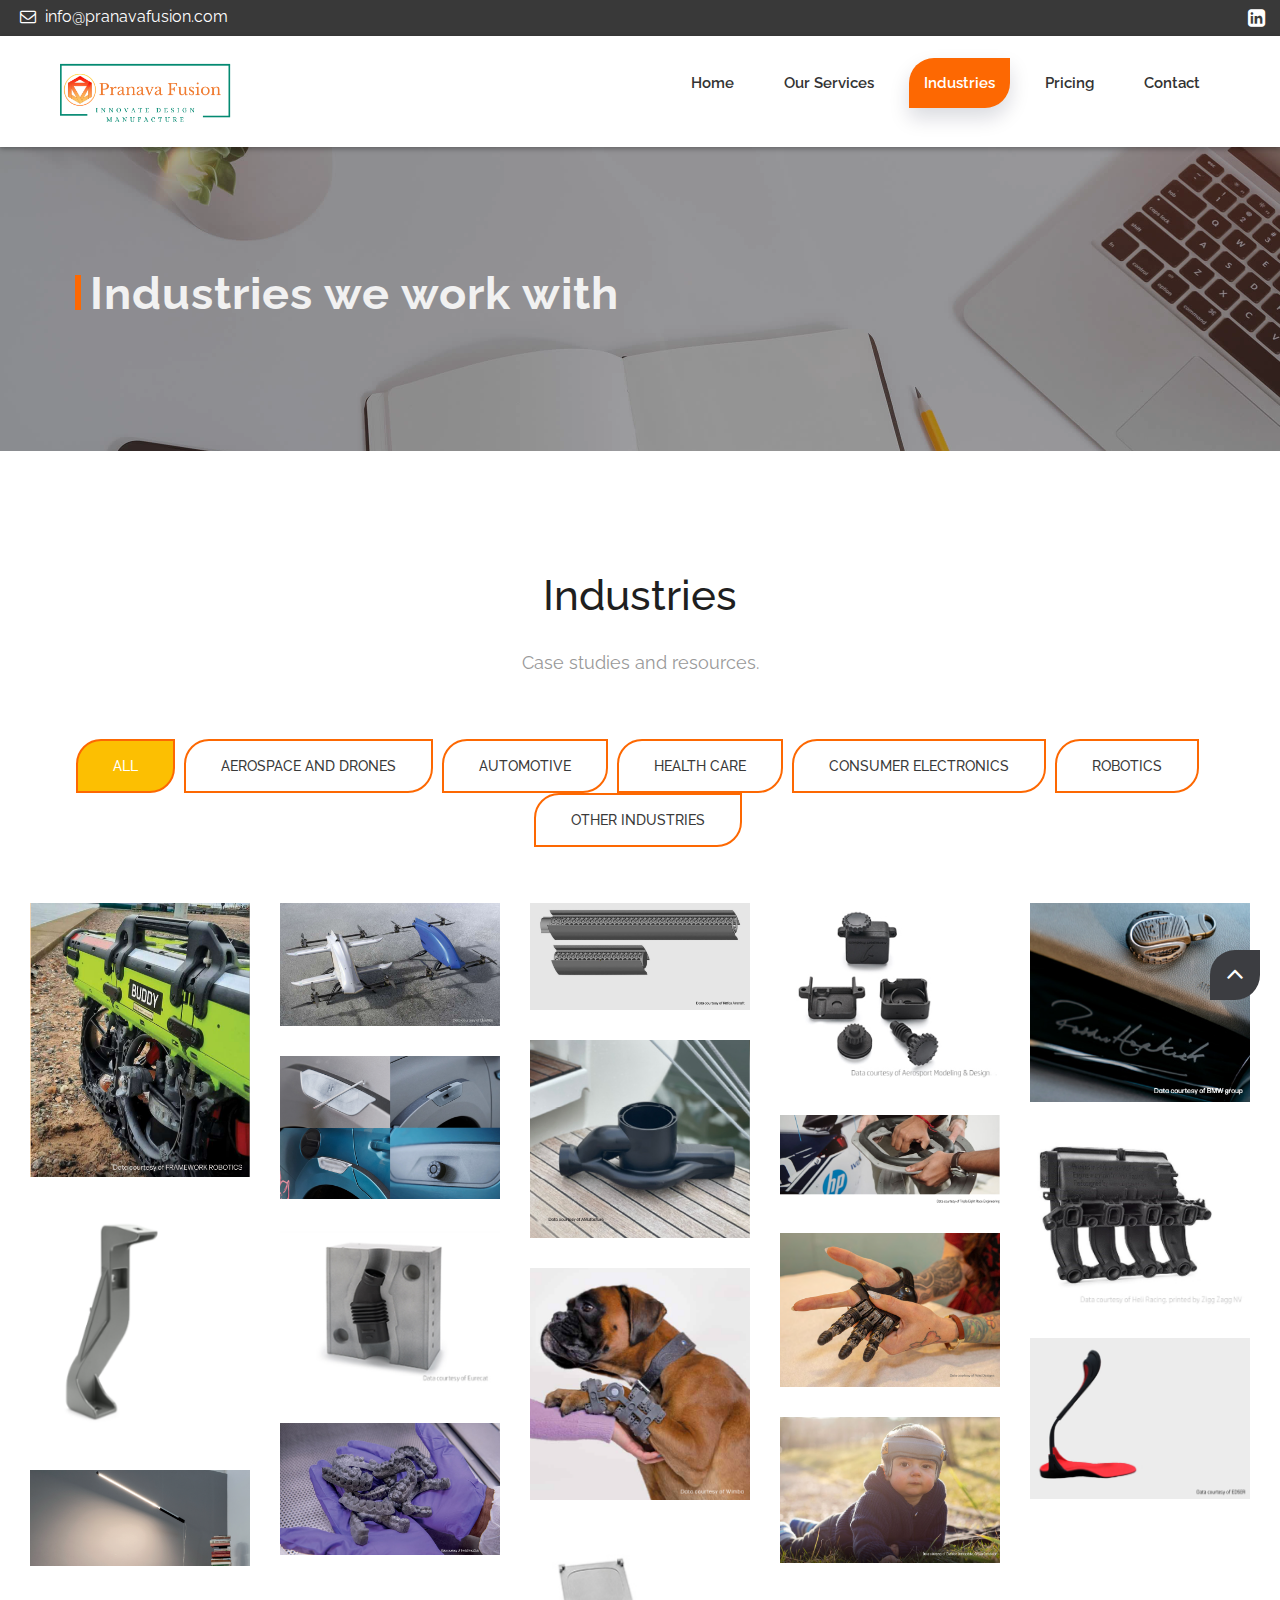
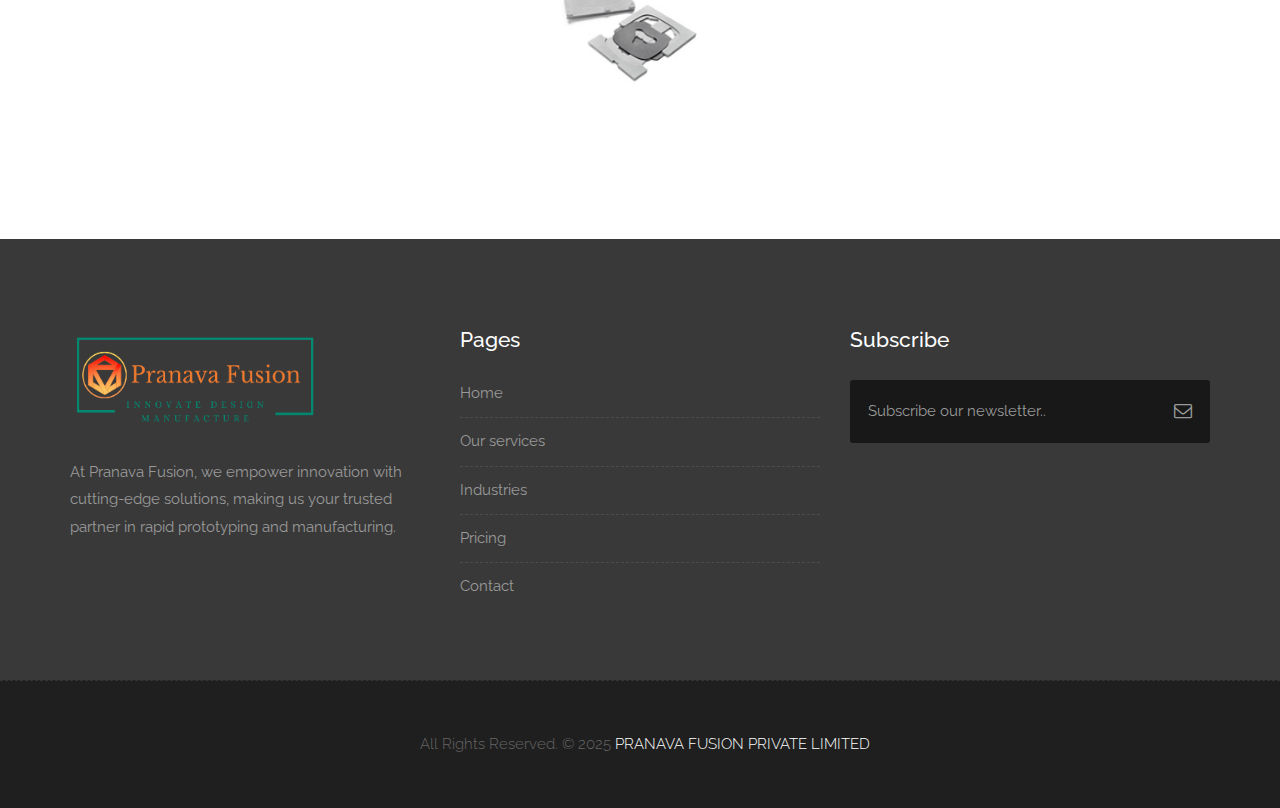
<file: industries.html>
<!DOCTYPE html>
<html lang="en">

    <!-- Basic -->
    <meta charset="utf-8">
    <meta http-equiv="X-UA-Compatible" content="IE=edge">   
   
    <!-- Mobile Metas -->
    <meta name="viewport" content="width=device-width, minimum-scale=1.0, maximum-scale=1.0, user-scalable=no">
 
     <!-- Site Metas -->
    <title>Pranava Fusion Pvt Ltd</title>  
    <meta name="keywords" content="">
    <meta name="description" content="">
    <meta name="author" content="">

    <!-- Site Icons -->
    <link rel="shortcut icon" href="images/logos/1.png" type="image/x-icon" />
    <link rel="apple-touch-icon" href="images/logos/1.png">

    <!-- Bootstrap CSS -->
    <link rel="stylesheet" href="css/bootstrap.min.css">
    <!-- Site CSS -->
    <link rel="stylesheet" href="style.css">
    <!-- Responsive CSS -->
    <link rel="stylesheet" href="css/responsive.css">
    <!-- Custom CSS -->
    <link rel="stylesheet" href="css/custom.css">

    <!-- Modernizer for Portfolio -->
    <script src="js/modernizer.js"></script>

    <!--[if lt IE 9]>
      <script src="https://oss.maxcdn.com/libs/html5shiv/3.7.0/html5shiv.js"></script>
      <script src="https://oss.maxcdn.com/libs/respond.js/1.4.2/respond.min.js"></script>
    <![endif]-->

</head>
<body>

    <!-- LOADER -->
    <div id="preloader">
        <div class="loader">
			<div class="loader__bar"></div>
			<div class="loader__bar"></div>
			<div class="loader__bar"></div>
			<div class="loader__bar"></div>
			<div class="loader__bar"></div>
			<div class="loader__ball"></div>
		</div>
    </div><!-- end loader -->
    <!-- END LOADER -->
    
	<div class="top-bar">
		<div class="container-fluid">
			<div class="row">
				<div class="col-md-6 col-sm-6">
					<div class="left-top">
						<div class="email-box">
							<a href="#"><i class="fa fa-envelope-o" aria-hidden="true"></i> info@pranavafusion.com</a>
						</div>
						<div class="phone-box">
							<!-- <a href="tel:9550922927"><i class="fa fa-phone" aria-hidden="true"></i> +91 9550922927</a> -->
						</div>
					</div>
				</div>
				<div class="col-md-6 col-sm-6">
					<div class="right-top">
						<div class="social-box">
							<ul>
								<!-- <li><a href="#"><i class="fa fa-facebook-square" aria-hidden="true"></i></a></li>
								<li><a href="#"><i class="fa fa-instagram" aria-hidden="true"></i></a></li> -->
								<li><a href="#"><i class="fa fa-linkedin-square" aria-hidden="true"></i></a></li>
								<!-- <li><a href="#"><i class="fa fa-twitter-square" aria-hidden="true"></i></a></li>
								<li><a href="#"><i class="fa fa-rss-square" aria-hidden="true"></i></a></li> -->
							<ul>
						</div>
					</div>
				</div>
			</div>
		</div>
	</div>
    <header class="header header_style_01">
        <nav class="megamenu navbar navbar-default">
            <div class="container-fluid">
                <div class="navbar-header">
                    <button type="button" class="navbar-toggle collapsed" data-toggle="collapse" data-target="#navbar" aria-expanded="false" aria-controls="navbar">
                        <span class="sr-only">Toggle navigation</span>
                        <span class="icon-bar"></span>
                        <span class="icon-bar"></span>
                        <span class="icon-bar"></span>
                    </button>
                    <a class="navbar-brand" href="index.html"><img src="images/logos/2.png" alt="image" style="width: 180px; height: auto;"></a>
                </div>
                <div id="navbar" class="navbar-collapse collapse">
                    <ul class="nav navbar-nav navbar-right">
                        <li><a href="index.html">Home</a></li>
                        <li><a href="services.html">Our Services</a></li>
                        <li><a class="active" href="industries.html">Industries</a></li>
                        <li><a href="pricing.html">Pricing</a></li>
						<li><a href="contact.html">Contact</a></li>
                    </ul>
                </div>
            </div>
        </nav>
    </header>

   	<div class="banner-area banner-bg-1">
		<div class="container">
			<div class="row">
				<div class="col-md-12">
					<div class="banner">
						<h2>Industries we work with</h2>
						<ul class="page-title-link">
						</ul>
					</div>
				</div>
			</div>
		</div>
	</div>

    <div id="portfolio" class="section wb">
        <div class="container">
            <div class="section-title text-center">
                <h3>Industries</h3>
                <p class="lead">Case studies and resources.</p>
            </div><!-- end title -->
        </div><!-- end container -->

        <div class="container-fluid">
            <div class="row">
                <div class="col-md-12">
                    <nav class="portfolio-filter text-center">
                        <ul>
                            <li><a class="btn btn-dark btn-radius btn-brd active" href="#" data-filter="*"><span class="oi hidden-xs" data-glyph="grid-three-up"></span> All</a></li>
                            <li><a class="btn btn-dark btn-radius btn-brd" href="#" data-toggle="tooltip" data-placement="top"  data-filter=".cat1" id="cat1-filter">Aerospace and Drones</a></li>
                            <li><a class="btn btn-dark btn-radius btn-brd" href="#" data-toggle="tooltip" data-placement="top"  data-filter=".cat2">Automotive</a></li>
                            <li><a class="btn btn-dark btn-radius btn-brd" href="#" data-toggle="tooltip" data-placement="top"  data-filter=".cat3">Health Care</a></li>
                            <li><a class="btn btn-dark btn-radius btn-brd" href="#" data-toggle="tooltip" data-placement="top"  data-filter=".cat4">Consumer Electronics</a></li>
                            <li><a class="btn btn-dark btn-radius btn-brd" href="#" data-toggle="tooltip" data-placement="top"  data-filter=".cat5">Robotics</a></li>
                            <li><a class="btn btn-dark btn-radius btn-brd" href="#" data-toggle="tooltip" data-placement="top"  data-filter=".cat6">Other industries</a></li>
                        </ul>
                    </nav>
                </div>
            </div>

            <hr class="invis">

            <div id="da-thumbs" class="da-thumbs portfolio">
                <div class="post-media pitem item-w1 item-h1 cat5">
                  <a href="https://h20195.www2.hp.com/v2/getpdf.aspx/4AA8-4550EEW.pdf" target="_blank">
                        <img src="framework_robotics.png" alt="" class="img-responsive">
                        <div>
                            <h3>Framework Robotics <small>Industry : Robotics</small></h3>
                            <i class="flaticon-unlink"></i>
                        </div>
                    </a>
                </div>

                <div class="post-media pitem item-w1 item-h1 cat1">
                    <a href=https://h20195.www2.hp.com/v2/getpdf.aspx/4AA8-4549EEW.pdf" target="_blank">
                          <img src="blueflite.png" alt="" class="img-responsive">
                          <div>
                              <h3>Blue Flite <small>Industry : Aerospace and Drones</small></h3>
                              <i class="flaticon-unlink"></i>
                          </div>
                      </a>
                  </div>

                  <div class="post-media pitem item-w1 item-h1 cat1">
                    <a href="https://h20195.www2.hp.com/v2/getpdf.aspx/4AA8-3696ENW.pdf" target="_blank">
                          <img src="aero1.png" alt="" class="img-responsive">
                          <div>
                              <h3>KitFox Aircraft <small>Industry : Aerospace and Drones</small></h3>
                              <i class="flaticon-unlink"></i>
                          </div>
                      </a>
                  </div>

                  <div class="post-media pitem item-w1 item-h1 cat1">
                    <a href="https://reinvent.hp.com/us-en-3dprint-aerosport" target="_blank">
                          <img src="aerosport.png" alt="" class="img-responsive">
                          <div>
                              <h3>Aerosport <small>Industry : Aerospace and Drones</small></h3>
                              <i class="flaticon-unlink"></i>
                          </div>
                      </a>
                  </div>

                  <div class="post-media pitem item-w1 item-h1 cat2">
                    <a href="https://h20195.www2.hp.com/v2/getpdf.aspx/4AA8-2635ENW.pdf" target="_blank">
                          <img src="bmwgroup.png" alt="" class="img-responsive">
                          <div>
                              <h3>BMW group <small>Industry : Automotive</small></h3>
                              <i class="flaticon-unlink"></i>
                          </div>
                      </a>
                  </div>

                  <div class="post-media pitem item-w1 item-h1 cat2">
                    <a href="https://h20195.www2.hp.com/v2/getpdf.aspx/4AA8-1176EEE.pdf" target="_blank">
                          <img src="amufacture.png" alt="" class="img-responsive">
                          <div>
                              <h3>AMufacture <small>Industry : Automotive</small></h3>
                              <i class="flaticon-unlink"></i>
                          </div>
                      </a>
                  </div>

                  <div class="post-media pitem item-w1 item-h1 cat2">
                    <a href="https://h20195.www2.hp.com/v2/getpdf.aspx/4AA8-4134ENW.pdf" target="_blank">
                          <img src="subaru.png" alt="" class="img-responsive">
                          <div>
                              <h3>Data courtesy Subaru <small>Industry : Automotive</small></h3>
                              <i class="flaticon-unlink"></i>
                          </div>
                      </a>
                  </div>

                  <div class="post-media pitem item-w1 item-h1 cat2">
                    <a href="https://h20195.www2.hp.com/v2/getpdf.aspx/4AA7-6323ENW.pdf" target="_blank">
                          <img src="888eng.png" alt="" class="img-responsive">
                          <div>
                              <h3>Triple eight race enginnering <small>Industry : Automotive</small></h3>
                              <i class="flaticon-unlink"></i>
                          </div>
                      </a>
                  </div>

                  <div class="post-media pitem item-w1 item-h1 cat2">
                    <a href="https://reinvent.hp.com/us-en-3dprint-heli-racing" target="_blank">
                          <img src="heliracing.png" alt="" class="img-responsive">
                          <div>
                              <h3>Heli Racing <small>Industry : Automotive</small></h3>
                              <i class="flaticon-unlink"></i>
                          </div>
                      </a>
                  </div>

                  <div class="post-media pitem item-w1 item-h1 cat2">
                    <a href="https://reinvent.hp.com/us-en-3dprint-caf-train" target="_blank">
                          <img src="caf.png" alt="" class="img-responsive">
                          <div>
                              <h3>Data courtesy CAF <small>Industry : Automotive</small></h3>
                              <i class="flaticon-unlink"></i>
                          </div>
                      </a>
                  </div>

                  <div class="post-media pitem item-w1 item-h1 cat2">
                    <a href="https://reinvent.hp.com/us-en-3dprint-eurecat" target="_blank">
                          <img src="eurecat.png" alt="" class="img-responsive">
                          <div>
                              <h3> Eurecat <small>Industry : Automotive</small></h3>
                              <i class="flaticon-unlink"></i>
                          </div>
                      </a>
                  </div>

                  <div class="post-media pitem item-w1 item-h1 cat3">
                    <a href="https://h20195.www2.hp.com/v2/getpdf.aspx/4AA8-4360ENW.pdf" target="_blank">
                          <img src="pointdesigns.png" alt="" class="img-responsive">
                          <div>
                              <h3>Point Designs <small>Industry : Healthcare</small></h3>
                              <i class="flaticon-unlink"></i>
                          </div>
                      </a>
                  </div>

                  <div class="post-media pitem item-w1 item-h1 cat3">
                    <a href="https://h20195.www2.hp.com/v2/getpdf.aspx/4AA8-3325ENW.pdf" target="_blank">
                          <img src="wimba.png" alt="" class="img-responsive">
                          <div>
                              <h3>wimba <small>Industry : Healthcare</small></h3>
                              <i class="flaticon-unlink"></i>
                          </div>
                      </a>
                  </div>

                  <div class="post-media pitem item-w1 item-h1 cat3">
                    <a href="https://h20195.www2.hp.com/v2/getpdf.aspx/4AA7-9246ENW.pdf" target="_blank">
                          <img src="edser.png" alt="" class="img-responsive">
                          <div>
                              <h3>Edser <small>Industry : Healthcare</small></h3>
                              <i class="flaticon-unlink"></i>
                          </div>
                      </a>
                  </div>

                  <div class="post-media pitem item-w1 item-h1 cat3">
                    <a href="https://h20195.www2.hp.com/v2/getpdf.aspx/4AA7-7863ENW.pdf" target="_blank">
                          <img src="med1.png" alt="" class="img-responsive">
                          <div>
                              <h3>Chabloz Orthopédie <small>Industry : Healthcare</small></h3>
                              <i class="flaticon-unlink"></i>
                          </div>
                      </a>
                  </div>

                  <div class="post-media pitem item-w1 item-h1 cat3">
                    <a href="https://h20195.www2.hp.com/v2/getpdf.aspx/4AA7-6803ENW.pdf" target="_blank">
                          <img src="smiledirectclub.png" alt="" class="img-responsive">
                          <div>
                              <h3>Smile Direct Club <small>Industry : Healthcare</small></h3>
                              <i class="flaticon-unlink"></i>
                          </div>
                      </a>
                  </div>

                  <div class="post-media pitem item-w1 item-h1 cat4">
                    <a href="https://h20195.www2.hp.com/v2/getpdf.aspx/4AA7-4888ENW.pdf" target="_blank">
                          <img src="edlighting.png" alt="" class="img-responsive">
                          <div>
                              <h3>Data Courtesy ED Lighting <small>Industry : Consumer Electronics</small></h3>
                              <i class="flaticon-unlink"></i>
                          </div>
                      </a>
                  </div>

                  <div class="post-media pitem item-w1 item-h1 cat6">
                    <a href="https://reinvent.hp.com/us-en-3dprint-3dz-3in1foot" target="_blank">
                          <img src="jigs.png" alt="" class="img-responsive">
                          <div>
                              <h3>Data courtesy HP Jigs & Fixtures <small>Industry : Jigs & Fixtures</small></h3>
                              <i class="flaticon-unlink"></i>
                          </div>
                      </a>
                  </div>

                      </a>
                  </div>
            </div><!-- end portfolio -->
        </div><!-- end container -->
    </div><!-- end section -->
	
<!-- 	<div id="services" class="parallax section lb">
        <div class="container">
            <div class="section-title text-center">
                <h3>Our Service</h3>
                <p class="lead">Our Service unlimited solutions to all your business needs. in the installation package we prepare search engine optimization, social media support, we provide corporate identity and graphic design services.</p>
            </div>

            <div class="owl-services owl-carousel owl-theme">
                <div class="service-widget">
                    <div class="post-media wow fadeIn">
                        <a href="uploads/service_01.jpg" data-rel="prettyPhoto[gal]" class="hoverbutton global-radius"><i class="flaticon-unlink"></i></a>
                        <img src="uploads/service_01.jpg" alt="" class="img-responsive img-rounded">
                    </div>
					<div class="service-dit">
						<h3>Smart Swatch Editions</h3>
						<p>Aliquam sagittis ligula et sem lacinia, ut facilisis enim sollicitudin. Proin nisi est, convallis nec purus vitae, iaculis posuere sapien. Cum sociis natoque.</p>
					</div>
                </div>
                

                <div class="service-widget">
                    <div class="post-media wow fadeIn">
                        <a href="uploads/service_02.jpg" data-rel="prettyPhoto[gal]" class="hoverbutton global-radius"><i class="flaticon-unlink"></i></a>
                        <img src="uploads/service_02.jpg" alt="" class="img-responsive img-rounded">
                    </div>
					<div class="service-dit">
						<h3>Web UI Kit Design</h3>
						<p>Duis at tellus at dui tincidunt scelerisque nec sed felis. Suspendisse id dolor sed leo rutrum euismod. Nullam vestibulum fermentum erat. It nam auctor. </p>
					</div>
                </div>
                

                <div class="service-widget">
                    <div class="post-media wow fadeIn">
                        <a href="uploads/service_03.jpg" data-rel="prettyPhoto[gal]" class="hoverbutton global-radius"><i class="flaticon-unlink"></i></a>
                        <img src="uploads/service_03.jpg" alt="" class="img-responsive img-rounded">
                    </div>
					<div class="service-dit">
						<h3>Mobile Optimization</h3>
						<p>Etiam materials ut mollis tellus, vel posuere nulla. Etiam sit amet lacus vitae massa sodales aliquam at eget quam. Integer ultricies et magna quis accumsan.</p>
					</div>
                </div>
                

                <div class="service-widget">
                    <div class="post-media wow fadeIn">
                        <a href="uploads/service_04.jpg" data-rel="prettyPhoto[gal]" class="hoverbutton global-radius"><i class="flaticon-unlink"></i></a>
                        <img src="uploads/service_04.jpg" alt="" class="img-responsive img-rounded">
                    </div>
					<div class="service-dit">
						<h3>Digital Design for Mac</h3>
						<p>Praesent in neque congue sapien lobortis faucibus id eget erat. <br>Pellentesque maximus rutrum felis. Interdum et malesuada fames ac ante ipsum primis in faucibus.</p>
					</div>
                </div>
                
            </div>

            <hr class="hr1">

            <div class="text-center">
                <a data-scroll href="#portfolio" class="btn btn-light btn-radius btn-brd">View Our Portfolio</a>
            </div>
        </div>
    </div>

    <div id="testimonials" class="parallax section db parallax-off" style="background-image:url('uploads/parallax_03.jpg');">
        <div class="container">
            <div class="section-title text-center">
                <h3>Testimonials</h3>
                <p class="lead">We thanks for all our awesome testimonials! There are hundreds of our happy customers! <br>Let's see what others say about GoodWEB Solutions website template!</p>
            </div>

            <div class="row">
                <div class="col-md-12 col-sm-12">
                    <div class="testi-carousel owl-carousel owl-theme">
                        <div class="testimonial clearfix">
                            <div class="desc">
                                <h3><i class="fa fa-quote-left"></i> Wonderful Support!</h3>
                                <p class="lead">They have got my project on time with the competition with a sed highly skilled, and experienced & professional team.</p>
                            </div>
                            <div class="testi-meta">
                                <img src="uploads/testi_01.png" alt="" class="img-responsive alignleft">
                                <h4>James Fernando <small>- Manager of Racer</small></h4>
                            </div>
                            
                        </div>
                        

                        <div class="testimonial clearfix">
                            <div class="desc">
                                <h3><i class="fa fa-quote-left"></i> Awesome Services!</h3>
                                <p class="lead">Explain to you how all this mistaken idea of denouncing pleasure and praising pain was born and I will give you completed.</p>
                            </div>
                            <div class="testi-meta">
                                <img src="uploads/testi_02.png" alt="" class="img-responsive alignleft">
                                <h4>Jacques Philips <small>- Designer</small></h4>
                            </div>
                            
                        </div>
                        

                        <div class="testimonial clearfix">
                            <div class="desc">
                                <h3><i class="fa fa-quote-left"></i> Great & Talented Team!</h3>
                                <p class="lead">The master-builder of human happines no one rejects, dislikes avoids pleasure itself, because it is very pursue pleasure. </p>
                            </div>
                            <div class="testi-meta">
                                <img src="uploads/testi_03.png" alt="" class="img-responsive alignleft">
                                <h4>Venanda Mercy <small>- Newyork City</small></h4>
                            </div>
                            
                        </div>
                        
                        <div class="testimonial clearfix">
                            <div class="desc">
                                <h3><i class="fa fa-quote-left"></i> Wonderful Support!</h3>
                                <p class="lead">They have got my project on time with the competition with a sed highly skilled, and experienced & professional team.</p>
                            </div>
                            <div class="testi-meta">
                                <img src="uploads/testi_01.png" alt="" class="img-responsive alignleft">
                                <h4>James Fernando <small>- Manager of Racer</small></h4>
                            </div>
                            
                        </div>
                        

                        <div class="testimonial clearfix">
                            <div class="desc">
                                <h3><i class="fa fa-quote-left"></i> Awesome Services!</h3>
                                <p class="lead">Explain to you how all this mistaken idea of denouncing pleasure and praising pain was born and I will give you completed.</p>
                            </div>
                            <div class="testi-meta">
                                <img src="uploads/testi_02.png" alt="" class="img-responsive alignleft">
                                <h4>Jacques Philips <small>- Designer</small></h4>
                            </div>
                            
                        </div>
                        

                        <div class="testimonial clearfix">
                            <div class="desc">
                                <h3><i class="fa fa-quote-left"></i> Great & Talented Team!</h3>
                                <p class="lead">The master-builder of human happines no one rejects, dislikes avoids pleasure itself, because it is very pursue pleasure. </p>
                            </div>
                            <div class="testi-meta">
                                <img src="uploads/testi_03.png" alt="" class="img-responsive alignleft">
                                <h4>Venanda Mercy <small>- Newyork City</small></h4>
                            </div>
                            
                        </div>
                    </div>
                </div>
            </div>

            <hr class="hr1">

            <div class="row logos">
                <div class="col-md-2 col-sm-2 col-xs-6 wow fadeInUp">
                    <a href="#"><img src="uploads/logo_01.png" alt="" class="img-repsonsive"></a>
                </div>
                <div class="col-md-2 col-sm-2 col-xs-6 wow fadeInUp">
                    <a href="#"><img src="uploads/logo_02.png" alt="" class="img-repsonsive"></a>
                </div>
                <div class="col-md-2 col-sm-2 col-xs-6 wow fadeInUp">
                    <a href="#"><img src="uploads/logo_03.png" alt="" class="img-repsonsive"></a>
                </div>
                <div class="col-md-2 col-sm-2 col-xs-6 wow fadeInUp">
                    <a href="#"><img src="uploads/logo_04.png" alt="" class="img-repsonsive"></a>
                </div>
                <div class="col-md-2 col-sm-2 col-xs-6 wow fadeInUp">
                    <a href="#"><img src="uploads/logo_05.png" alt="" class="img-repsonsive"></a>
                </div>
                <div class="col-md-2 col-sm-2 col-xs-6 wow fadeInUp">
                    <a href="#"><img src="uploads/logo_06.png" alt="" class="img-repsonsive"></a>
                </div>
            </div>

        </div>
    </div> -->

    <footer class="footer">
        <div class="container">
            <div class="row">
                <div class="col-md-4 col-sm-4 col-xs-12">
                    <div class="widget clearfix">
                        <div class="widget-title">
                            <img src="images/logos/2.png" style="width: 250px; height: 100px;">
                        </div>
                        <p>At Pranava Fusion, we empower innovation with cutting-edge solutions, making us your trusted partner in rapid prototyping and manufacturing.</p>
                    </div><!-- end clearfix -->
                </div><!-- end col -->

				<div class="col-md-4 col-sm-4 col-xs-12">
                    <div class="widget clearfix">
                        <div class="widget-title">
                            <h3>Pages</h3>
                        </div>

                        <ul class="footer-links hov">
                            <li><a href="#index.html">Home <span class="icon icon-arrow-right2"></span></a></li>
							<li><a href="services.html">Our services <span class="icon icon-arrow-right2"></span></a></li>
							<li><a href="industries.html">Industries <span class="icon icon-arrow-right2"></span></a></li>
							<li><a href="pricing.html">Pricing <span class="icon icon-arrow-right2"></span></a></li>
							<li><a href="contact.html">Contact <span class="icon icon-arrow-right2"></span></a></li>
                        </ul><!-- end links -->
                    </div><!-- end clearfix -->
                </div><!-- end col -->
				
                <div class="col-md-4 col-sm-4 col-xs-12">
                    <div class="footer-distributed widget clearfix">
                        <div class="widget-title">
                            <h3>Subscribe</h3>
                        </div>
						
						<div class="footer-right">
							<form method="get" action="#">
								<input placeholder="Subscribe our newsletter.." name="search">
								<i class="fa fa-envelope-o"></i>
							</form>
						</div>                        
                    </div><!-- end clearfix -->
                </div><!-- end col -->
            </div><!-- end row -->
        </div><!-- end container -->
    </footer><!-- end footer -->

    <div class="copyrights">
        <div class="container">
            <div class="footer-distributed">
                <div class="footer-left">                   
                    <p class="footer-company-name">All Rights Reserved. &copy; 2025 <a href="#">PRANAVA FUSION PRIVATE LIMITED</a>
                </div>

                
            </div>
        </div><!-- end container -->
    </div><!-- end copyrights -->

    <a href="#" id="scroll-to-top" class="dmtop global-radius"><i class="fa fa-angle-up"></i></a>

    <!-- ALL JS FILES -->
    <script src="js/all.js"></script>
    <!-- ALL PLUGINS -->
    <script src="js/custom.js"></script>
    <script src="js/portfolio.js"></script>
    <script src="js/hoverdir.js"></script>    

</body>
</html>
</file>
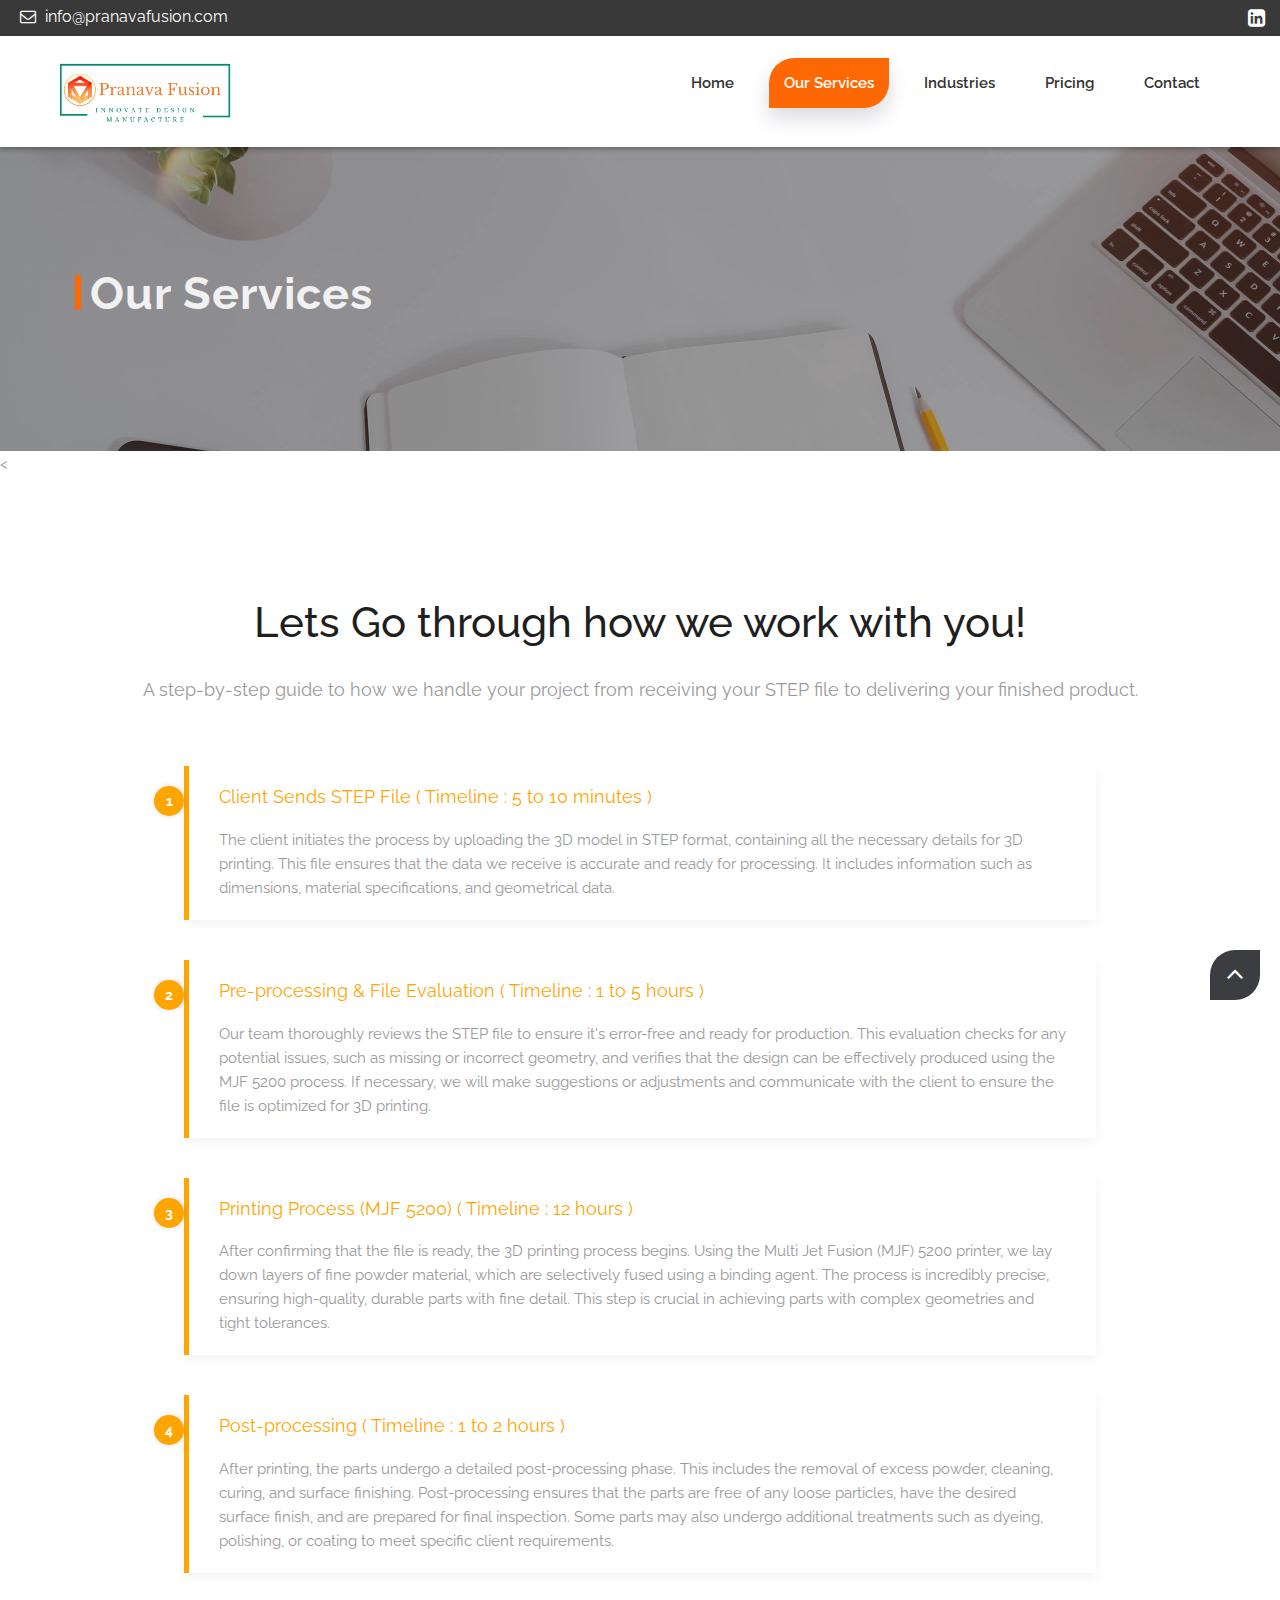
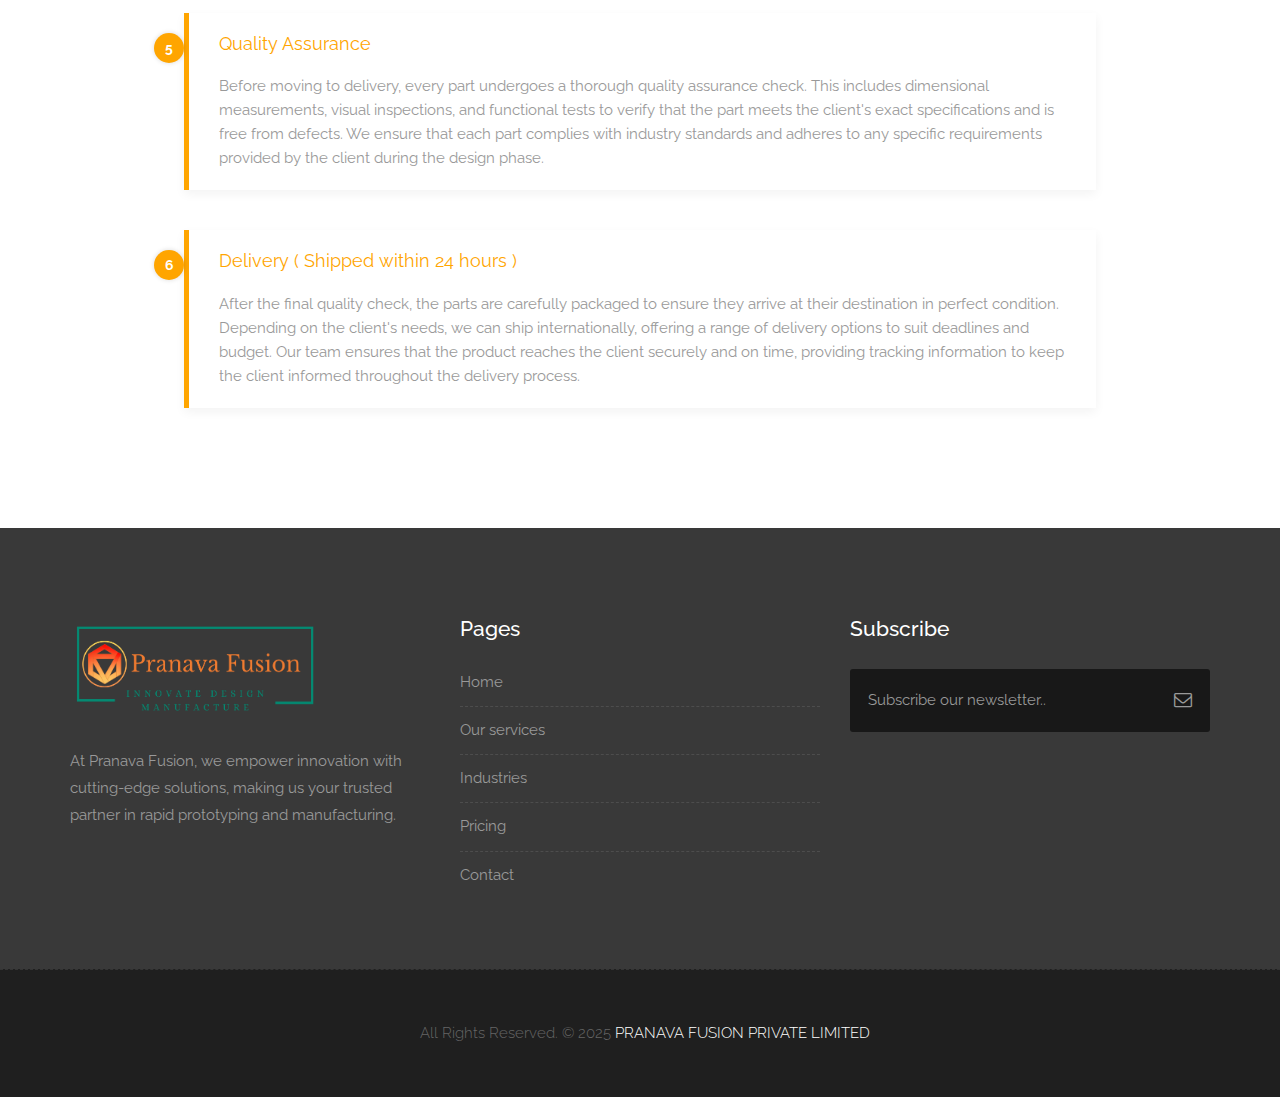
<file: services.html>
<!DOCTYPE html>
<html lang="en">

    <!-- Basic -->
    <meta charset="utf-8">
    <meta http-equiv="X-UA-Compatible" content="IE=edge">   
   
    <!-- Mobile Metas -->
    <meta name="viewport" content="width=device-width, minimum-scale=1.0, maximum-scale=1.0, user-scalable=no">
 
     <!-- Site Metas -->
    <title>Pranava Fusion Pvt Ltd</title>  
    <meta name="keywords" content="">
    <meta name="description" content="">
    <meta name="author" content="">

    <!-- Site Icons -->
    <link rel="shortcut icon" href="images/logos/1.png" type="image/x-icon" />
    <link rel="apple-touch-icon" href="images/logos/1.png">

    <!-- Bootstrap CSS -->
    <link rel="stylesheet" href="css/bootstrap.min.css">
    <!-- Site CSS -->
    <link rel="stylesheet" href="style.css">
    <!-- Responsive CSS -->
    <link rel="stylesheet" href="css/responsive.css">
    <!-- Custom CSS -->
    <link rel="stylesheet" href="css/custom.css">
    <!-- services CSS-->
    <link rel="stylesheet" href="css/services.css">

    <!-- Modernizer for Portfolio -->
    <script src="js/modernizer.js"></script>

    <!--[if lt IE 9]>
      <script src="https://oss.maxcdn.com/libs/html5shiv/3.7.0/html5shiv.js"></script>
      <script src="https://oss.maxcdn.com/libs/respond.js/1.4.2/respond.min.js"></script>
    <![endif]-->

</head>
<body>

    <!-- LOADER -->
    <div id="preloader">
        <div class="loader">
			<div class="loader__bar"></div>
			<div class="loader__bar"></div>
			<div class="loader__bar"></div>
			<div class="loader__bar"></div>
			<div class="loader__bar"></div>
			<div class="loader__ball"></div>
		</div>
    </div><!-- end loader -->
    <!-- END LOADER -->
    
	<div class="top-bar">
		<div class="container-fluid">
			<div class="row">
				<div class="col-md-6 col-sm-6">
					<div class="left-top">
						<div class="email-box">
							<a href="#"><i class="fa fa-envelope-o" aria-hidden="true"></i> info@pranavafusion.com</a>
						</div>
						<div class="phone-box">
							<!-- <a href="tel:9550922927"><i class="fa fa-phone" aria-hidden="true"></i> +91 9550922927</a> -->
						</div>
					</div>
				</div>
				<div class="col-md-6 col-sm-6">
					<div class="right-top">
						<div class="social-box">
							<ul>
								<!-- <li><a href="#"><i class="fa fa-facebook-square" aria-hidden="true"></i></a></li>
								<li><a href="#"><i class="fa fa-instagram" aria-hidden="true"></i></a></li> -->
								<li><a href="#"><i class="fa fa-linkedin-square" aria-hidden="true"></i></a></li>
								<!-- <li><a href="#"><i class="fa fa-twitter-square" aria-hidden="true"></i></a></li>
								<li><a href="#"><i class="fa fa-rss-square" aria-hidden="true"></i></a></li> -->
							<ul>
						</div>
					</div>
				</div>
			</div>
		</div>
	</div>
    <header class="header header_style_01">
        <nav class="megamenu navbar navbar-default">
            <div class="container-fluid">
                <div class="navbar-header">
                    <button type="button" class="navbar-toggle collapsed" data-toggle="collapse" data-target="#navbar" aria-expanded="false" aria-controls="navbar">
                        <span class="sr-only">Toggle navigation</span>
                        <span class="icon-bar"></span>
                        <span class="icon-bar"></span>
                        <span class="icon-bar"></span>
                    </button>
                    <a class="navbar-brand" href="index.html"><img src="images/logos/2.png" alt="image" style="width: 180px; height: auto;"></a>
                </div>
                <div id="navbar" class="navbar-collapse collapse">
                    <ul class="nav navbar-nav navbar-right">
                        <li><a href="index.html">Home</a></li>
                        <li><a class="active" href="services.html">Our Services</a></li>
                        <li><a href="industries.html">Industries</a></li>
                        <li><a href="pricing.html">Pricing</a></li>
						<li><a href="contact.html">Contact</a></li>
                    </ul>
                </div>
            </div>
        </nav>
    </header>

   	<div class="banner-area banner-bg-1">
		<div class="container">
			<div class="row">
				<div class="col-md-12">
					<div class="banner">
						<h2>Our Services</h2>
						<ul class="page-title-link">
						</ul>
					</div>
				</div>
			</div>
		</div>
	</div>
    <<div id="about" class="section wb">
        <div class="container">
            <div class="section-title text-center">
                <h3>Lets Go through how we work with you!</h3>
                <p class="lead">A step-by-step guide to how we handle your project from receiving your STEP file to delivering your finished product.</p>
            </div>
    
            <!-- Process Flow Diagram -->
            <div class="process-flow">
                <div class="step" data-toggle="tooltip" title="This step usually takes less than 5 min">
                    <div class="circle">1</div>
                    <div class="step-description">
                        <h4>Client Sends STEP File ( Timeline : 5 to 10 minutes ) </h4>
                        <p>The client initiates the process by uploading the 3D model in STEP format, containing all the necessary details for 3D printing. This file ensures that the data we receive is accurate and ready for processing. It includes information such as dimensions, material specifications, and geometrical data.</p>
                    </div>
                </div>
    
            
    
                <div class="step" data-toggle="tooltip" title="This step usually takes between 1hr to 5hr depending on number of files ">
                    <div class="circle">2</div>
                    <div class="step-description">
                        <h4>Pre-processing & File Evaluation ( Timeline : 1 to 5 hours ) </h4>
                        <p>Our team thoroughly reviews the STEP file to ensure it's error-free and ready for production. This evaluation checks for any potential issues, such as missing or incorrect geometry, and verifies that the design can be effectively produced using the MJF 5200 process. If necessary, we will make suggestions or adjustments and communicate with the client to ensure the file is optimized for 3D printing.</p>
                    </div>
                </div>
    
                
    
                <div class="step" data-toggle="tooltip" title="This step usually takes 12 hours for a full build">
                    <div class="circle">3</div>
                    <div class="step-description">
                        <h4>Printing Process (MJF 5200) ( Timeline : 12 hours ) </h4>
                        <p>After confirming that the file is ready, the 3D printing process begins. Using the Multi Jet Fusion (MJF) 5200 printer, we lay down layers of fine powder material, which are selectively fused using a binding agent. The process is incredibly precise, ensuring high-quality, durable parts with fine detail. This step is crucial in achieving parts with complex geometries and tight tolerances.</p>
                    </div>
                </div>
    
                
    
                <div class="step" data-toggle="tooltip" title="This step usually takes 1hr to 2 hr for full build">
                    <div class="circle">4</div>
                    <div class="step-description">
                        <h4>Post-processing ( Timeline : 1 to 2 hours ) </h4>
                        <p>After printing, the parts undergo a detailed post-processing phase. This includes the removal of excess powder, cleaning, curing, and surface finishing. Post-processing ensures that the parts are free of any loose particles, have the desired surface finish, and are prepared for final inspection. Some parts may also undergo additional treatments such as dyeing, polishing, or coating to meet specific client requirements.</p>
                    </div>
                </div>
    
                
    
                <div class="step" data-toggle="tooltip" title="Final inspection and quality assurance check">
                    <div class="circle">5</div>
                    <div class="step-description">
                        <h4>Quality Assurance </h4>
                        <p>Before moving to delivery, every part undergoes a thorough quality assurance check. This includes dimensional measurements, visual inspections, and functional tests to verify that the part meets the client's exact specifications and is free from defects. We ensure that each part complies with industry standards and adheres to any specific requirements provided by the client during the design phase.</p>
                    </div>
                </div>
    
                
    
                <div class="step" data-toggle="tooltip" title="This is how we ship your product to you within 24 hours">
                    <div class="circle">6</div>
                    <div class="step-description">
                        <h4>Delivery ( Shipped within 24 hours ) </h4>
                        <p>After the final quality check, the parts are carefully packaged to ensure they arrive at their destination in perfect condition. Depending on the client's needs, we can ship internationally, offering a range of delivery options to suit deadlines and budget. Our team ensures that the product reaches the client securely and on time, providing tracking information to keep the client informed throughout the delivery process.</p>
                    </div>
                </div>
            </div>
        </div><!-- end container -->
    </div><!-- end section -->
    
    

    
    

    <!--<div id="about" class="section wb">
        <div class="container">
           <div class="row text-center">
				<div class="col-md-3 col-sm-6">
					<div class="about-item">
						<div class="about-icon">
							<span class="icon icon-display"></span>
						</div>
						<div class="about-text">
							<h3> <a href="#">Lorem ipsum dolor. </a></h3>
							<p>Lorem ipsum dolor sit amet, consectetur adipisicing elit. Consequuntur ea, quis magnam deserunt. </p>
						</div>
					</div>
				</div>
				<div class="col-md-3 col-sm-6">
					<div class="about-item">
						<div class="about-icon">
							<span class="icon icon-database"></span>
						</div>
						<div class="about-text">
							<h3> <a href="#">Lorem ipsum dolor. </a></h3>
							<p>Lorem ipsum dolor sit amet, consectetur adipisicing elit. Consequuntur ea, quis magnam deserunt. </p>
						</div>
					</div>
				</div>
				<div class="col-md-3 col-sm-6">
					<div class="about-item">
						<div class="about-icon">
							<span class="icon icon-magic-wand"></span>
						</div>
						<div class="about-text">
							<h3> <a href="#">Lorem ipsum dolor. </a></h3>
							<p>Lorem ipsum dolor sit amet, consectetur adipisicing elit. Consequuntur ea, quis magnam deserunt. </p>
						</div>
					</div>
				</div>
				<div class="col-md-3 col-sm-6">
					<div class="about-item">
						<div class="about-icon">
							<span class="icon icon-cloud"></span>
						</div>
						<div class="about-text">
							<h3> <a href="#">Lorem ipsum dolor. </a></h3>
							<p>Lorem ipsum dolor sit amet, consectetur adipisicing elit. Consequuntur ea, quis magnam deserunt. </p>
						</div>
					</div>
				</div>
			</div>
        </div>
    </div>-->
	
		
<!-- 	<div id="services" class="parallax section lb">
        <div class="container">
            <div class="section-title text-center">
                <h3>Our Service</h3>
                <p class="lead">Our Service unlimited solutions to all your business needs. in the installation package we prepare search engine optimization, social media support, we provide corporate identity and graphic design services.</p>
            </div>

            <div class="owl-services owl-carousel owl-theme">
                <div class="service-widget">
                    <div class="post-media wow fadeIn">
                        <a href="uploads/service_01.jpg" data-rel="prettyPhoto[gal]" class="hoverbutton global-radius"><i class="flaticon-unlink"></i></a>
                        <img src="uploads/service_01.jpg" alt="" class="img-responsive img-rounded">
                    </div>
					<div class="service-dit">
						<h3>Smart Swatch Editions</h3>
						<p>Aliquam sagittis ligula et sem lacinia, ut facilisis enim sollicitudin. Proin nisi est, convallis nec purus vitae, iaculis posuere sapien. Cum sociis natoque.</p>
					</div>
                </div>
                

                <div class="service-widget">
                    <div class="post-media wow fadeIn">
                        <a href="uploads/service_02.jpg" data-rel="prettyPhoto[gal]" class="hoverbutton global-radius"><i class="flaticon-unlink"></i></a>
                        <img src="uploads/service_02.jpg" alt="" class="img-responsive img-rounded">
                    </div>
					<div class="service-dit">
						<h3>Web UI Kit Design</h3>
						<p>Duis at tellus at dui tincidunt scelerisque nec sed felis. Suspendisse id dolor sed leo rutrum euismod. Nullam vestibulum fermentum erat. It nam auctor. </p>
					</div>
                </div>
                

                <div class="service-widget">
                    <div class="post-media wow fadeIn">
                        <a href="uploads/service_03.jpg" data-rel="prettyPhoto[gal]" class="hoverbutton global-radius"><i class="flaticon-unlink"></i></a>
                        <img src="uploads/service_03.jpg" alt="" class="img-responsive img-rounded">
                    </div>
					<div class="service-dit">
						<h3>Mobile Optimization</h3>
						<p>Etiam materials ut mollis tellus, vel posuere nulla. Etiam sit amet lacus vitae massa sodales aliquam at eget quam. Integer ultricies et magna quis accumsan.</p>
					</div>
                </div>
                

                <div class="service-widget">
                    <div class="post-media wow fadeIn">
                        <a href="uploads/service_04.jpg" data-rel="prettyPhoto[gal]" class="hoverbutton global-radius"><i class="flaticon-unlink"></i></a>
                        <img src="uploads/service_04.jpg" alt="" class="img-responsive img-rounded">
                    </div>
					<div class="service-dit">
						<h3>Digital Design for Mac</h3>
						<p>Praesent in neque congue sapien lobortis faucibus id eget erat. <br>Pellentesque maximus rutrum felis. Interdum et malesuada fames ac ante ipsum primis in faucibus.</p>
					</div>
                </div>
                
            </div>

            <hr class="hr1">

            <div class="text-center">
                <a data-scroll href="#portfolio" class="btn btn-light btn-radius btn-brd">View Our Portfolio</a>
            </div>
        </div>
    </div>

    <div id="testimonials" class="parallax section db parallax-off" style="background-image:url('uploads/parallax_03.jpg');">
        <div class="container">
            <div class="section-title text-center">
                <h3>Testimonials</h3>
                <p class="lead">We thanks for all our awesome testimonials! There are hundreds of our happy customers! <br>Let's see what others say about GoodWEB Solutions website template!</p>
            </div>

            <div class="row">
                <div class="col-md-12 col-sm-12">
                    <div class="testi-carousel owl-carousel owl-theme">
                        <div class="testimonial clearfix">
                            <div class="desc">
                                <h3><i class="fa fa-quote-left"></i> Wonderful Support!</h3>
                                <p class="lead">They have got my project on time with the competition with a sed highly skilled, and experienced & professional team.</p>
                            </div>
                            <div class="testi-meta">
                                <img src="uploads/testi_01.png" alt="" class="img-responsive alignleft">
                                <h4>James Fernando <small>- Manager of Racer</small></h4>
                            </div>
                            
                        </div>
                        

                        <div class="testimonial clearfix">
                            <div class="desc">
                                <h3><i class="fa fa-quote-left"></i> Awesome Services!</h3>
                                <p class="lead">Explain to you how all this mistaken idea of denouncing pleasure and praising pain was born and I will give you completed.</p>
                            </div>
                            <div class="testi-meta">
                                <img src="uploads/testi_02.png" alt="" class="img-responsive alignleft">
                                <h4>Jacques Philips <small>- Designer</small></h4>
                            </div>
                            
                        </div>
                        

                        <div class="testimonial clearfix">
                            <div class="desc">
                                <h3><i class="fa fa-quote-left"></i> Great & Talented Team!</h3>
                                <p class="lead">The master-builder of human happines no one rejects, dislikes avoids pleasure itself, because it is very pursue pleasure. </p>
                            </div>
                            <div class="testi-meta">
                                <img src="uploads/testi_03.png" alt="" class="img-responsive alignleft">
                                <h4>Venanda Mercy <small>- Newyork City</small></h4>
                            </div>
                            
                        </div>
                        
                        <div class="testimonial clearfix">
                            <div class="desc">
                                <h3><i class="fa fa-quote-left"></i> Wonderful Support!</h3>
                                <p class="lead">They have got my project on time with the competition with a sed highly skilled, and experienced & professional team.</p>
                            </div>
                            <div class="testi-meta">
                                <img src="uploads/testi_01.png" alt="" class="img-responsive alignleft">
                                <h4>James Fernando <small>- Manager of Racer</small></h4>
                            </div>
                            
                        </div>
                        

                        <div class="testimonial clearfix">
                            <div class="desc">
                                <h3><i class="fa fa-quote-left"></i> Awesome Services!</h3>
                                <p class="lead">Explain to you how all this mistaken idea of denouncing pleasure and praising pain was born and I will give you completed.</p>
                            </div>
                            <div class="testi-meta">
                                <img src="uploads/testi_02.png" alt="" class="img-responsive alignleft">
                                <h4>Jacques Philips <small>- Designer</small></h4>
                            </div>
                            
                        </div>
                        

                        <div class="testimonial clearfix">
                            <div class="desc">
                                <h3><i class="fa fa-quote-left"></i> Great & Talented Team!</h3>
                                <p class="lead">The master-builder of human happines no one rejects, dislikes avoids pleasure itself, because it is very pursue pleasure. </p>
                            </div>
                            <div class="testi-meta">
                                <img src="uploads/testi_03.png" alt="" class="img-responsive alignleft">
                                <h4>Venanda Mercy <small>- Newyork City</small></h4>
                            </div>
                            
                        </div>
                    </div>
                </div>
            </div>

            <hr class="hr1">

            <div class="row logos">
                <div class="col-md-2 col-sm-2 col-xs-6 wow fadeInUp">
                    <a href="#"><img src="uploads/logo_01.png" alt="" class="img-repsonsive"></a>
                </div>
                <div class="col-md-2 col-sm-2 col-xs-6 wow fadeInUp">
                    <a href="#"><img src="uploads/logo_02.png" alt="" class="img-repsonsive"></a>
                </div>
                <div class="col-md-2 col-sm-2 col-xs-6 wow fadeInUp">
                    <a href="#"><img src="uploads/logo_03.png" alt="" class="img-repsonsive"></a>
                </div>
                <div class="col-md-2 col-sm-2 col-xs-6 wow fadeInUp">
                    <a href="#"><img src="uploads/logo_04.png" alt="" class="img-repsonsive"></a>
                </div>
                <div class="col-md-2 col-sm-2 col-xs-6 wow fadeInUp">
                    <a href="#"><img src="uploads/logo_05.png" alt="" class="img-repsonsive"></a>
                </div>
                <div class="col-md-2 col-sm-2 col-xs-6 wow fadeInUp">
                    <a href="#"><img src="uploads/logo_06.png" alt="" class="img-repsonsive"></a>
                </div>
            </div>

        </div>
    </div> -->

    <footer class="footer">
        <div class="container">
            <div class="row">
                <div class="col-md-4 col-sm-4 col-xs-12">
                    <div class="widget clearfix">
                        <div class="widget-title">
                            <img src="images/logos/2.png" style="width: 250px; height: 100px;">
                        </div>
                        <p>At Pranava Fusion, we empower innovation with cutting-edge solutions, making us your trusted partner in rapid prototyping and manufacturing.</p>
                    </div><!-- end clearfix -->
                </div><!-- end col -->

				<div class="col-md-4 col-sm-4 col-xs-12">
                    <div class="widget clearfix">
                        <div class="widget-title">
                            <h3>Pages</h3>
                        </div>

                        <ul class="footer-links hov">
                            <li><a href="#index.html">Home <span class="icon icon-arrow-right2"></span></a></li>
							<li><a href="services.html">Our services <span class="icon icon-arrow-right2"></span></a></li>
							<li><a href="industries.html">Industries <span class="icon icon-arrow-right2"></span></a></li>
							<li><a href="pricing.html">Pricing <span class="icon icon-arrow-right2"></span></a></li>
							<li><a href="contact.html">Contact <span class="icon icon-arrow-right2"></span></a></li>
                        </ul><!-- end links -->
                    </div><!-- end clearfix -->
                </div><!-- end col -->
				
                <div class="col-md-4 col-sm-4 col-xs-12">
                    <div class="footer-distributed widget clearfix">
                        <div class="widget-title">
                            <h3>Subscribe</h3>
                        </div>
						
						<div class="footer-right">
							<form method="get" action="#">
								<input placeholder="Subscribe our newsletter.." name="search">
								<i class="fa fa-envelope-o"></i>
							</form>
						</div>                        
                    </div><!-- end clearfix -->
                </div><!-- end col -->
            </div><!-- end row -->
        </div><!-- end container -->
    </footer><!-- end footer -->

    <div class="copyrights">
        <div class="container">
            <div class="footer-distributed">
                <div class="footer-left">                   
                    <p class="footer-company-name">All Rights Reserved. &copy; 2025 <a href="#">PRANAVA FUSION PRIVATE LIMITED</a>
                </div>

                
            </div>
        </div><!-- end container -->
    </div><!-- end copyrights -->

    <a href="#" id="scroll-to-top" class="dmtop global-radius"><i class="fa fa-angle-up"></i></a>

    <!-- ALL JS FILES -->
    <script src="js/all.js"></script>

    <!-- ALL PLUGINS -->
    <script src="js/custom.js"></script>
    <script src="js/portfolio.js"></script>
    <script src="js/hoverdir.js"></script>    

</body>
</html>
</file>
<file: style.css>
/*------------------------------------------------------------------
    Version: 1.0
-------------------------------------------------------------------*/


/*------------------------------------------------------------------
    [Table of contents]

    1. IMPORT FONTS
    2. IMPORT FILES
    3. SKELETON
    4. WP CORE
    5. HEADER
    6. SECTIONS
    7. SECTIONS
    8. PORTFOLIO
    9. TESTIMONIALS
    10. PRICING TABLES
    11. ICON BOXES
    12. MESSAGE BOXES
    13. FEATURES
    14. CONTACT
    15. FOOTER
    16. MISC
    17. BUTTONS
-------------------------------------------------------------------*/


/*------------------------------------------------------------------
    IMPORT FONTS
-------------------------------------------------------------------*/

@import url('https://fonts.googleapis.com/css?family=Raleway:100,200,300,400,500,600,700,900');

/*------------------------------------------------------------------
    IMPORT FILES
-------------------------------------------------------------------*/

@import url(css/animate.css);
@import url(css/flaticon.css);
@import url(css/icomoon.css);
@import url(css/prettyPhoto.css);
@import url(css/owl.carousel.css);
@import url(css/font-awesome.min.css);

/*------------------------------------------------------------------
    SKELETON
-------------------------------------------------------------------*/

body {
    color: #999;
    font-size: 15px;
    font-family: 'Raleway', sans-serif;
    line-height: 1.80857;
}

body.demos .section {
    background: url(images/bg.png) repeat top center #f2f3f5;
}

body.demos .section-title img {
    max-width: 280px;
    display: block;
    margin: 10px auto;
}

body.demos .service-widget h3 {
    border-bottom: 1px solid #ededed;
    font-size: 18px;
    padding: 20px 0;
    background-color: #ffffff;
}

body.demos .service-widget {
    margin: 0 0 30px;
    padding: 30px;
    background-color: #fff
}

body.demos .container-fluid {
    max-width: 1080px
}

a {
    color: #1f1f1f;
    text-decoration: none !important;
    outline: none !important;
    -webkit-transition: all .3s ease-in-out;
    -moz-transition: all .3s ease-in-out;
    -ms-transition: all .3s ease-in-out;
    -o-transition: all .3s ease-in-out;
    transition: all .3s ease-in-out;
}

h1,
h2,
h3,
h4,
h5,
h6 {
    letter-spacing: 0;
    font-weight: normal;
    position: relative;
    padding: 0 0 10px 0;
    font-weight: normal;
    line-height: 120% !important;
    color: #1f1f1f;
    margin: 0
}

h1 {
    font-size: 24px
}

h2 {
    font-size: 22px
}

h3 {
    font-size: 18px
}

h4 {
    font-size: 16px
}

h5 {
    font-size: 14px
}

h6 {
    font-size: 13px
}

h1 a,
h2 a,
h3 a,
h4 a,
h5 a,
h6 a {
    color: #212121;
    text-decoration: none!important;
    opacity: 1
}

h1 a:hover,
h2 a:hover,
h3 a:hover,
h4 a:hover,
h5 a:hover,
h6 a:hover {
    opacity: .8
}

a {
    color: #1f1f1f;
    text-decoration: none;
    outline: none;
}

a,
.btn {
    text-decoration: none !important;
    outline: none !important;
    -webkit-transition: all .3s ease-in-out;
    -moz-transition: all .3s ease-in-out;
    -ms-transition: all .3s ease-in-out;
    -o-transition: all .3s ease-in-out;
    transition: all .3s ease-in-out;
}

.btn-custom {
    margin-top: 20px;
    background-color: transparent !important;
    border: 2px solid #ddd;
    padding: 12px 40px;
    font-size: 16px;
}

.lead {
    font-size: 18px;
    line-height: 30px;
    color: #767676;
    margin: 0;
    padding: 0;
}

blockquote {
    margin: 20px 0 20px;
    padding: 30px;
}

ul, li, ol{
	margin: 0px;
	padding: 0px;
	list-style: none;
}

/*------------------------------------------------------------------
    WP CORE
-------------------------------------------------------------------*/

.first {
    clear: both
}

.last {
    margin-right: 0
}

.alignnone {
    margin: 5px 20px 20px 0;
}

.aligncenter,
div.aligncenter {
    display: block;
    margin: 5px auto 5px auto;
}

.alignright {
    float: right;
    margin: 10px 0 20px 20px;
}

.alignleft {
    float: left;
    margin: 10px 20px 20px 0;
}

a img.alignright {
    float: right;
    margin: 10px 0 20px 20px;
}

a img.alignnone {
    margin: 10px 20px 20px 0;
}

a img.alignleft {
    float: left;
    margin: 10px 20px 20px 0;
}

a img.aligncenter {
    display: block;
    margin-left: auto;
    margin-right: auto
}

.wp-caption {
    background: #fff;
    border: 1px solid #f0f0f0;
    max-width: 96%;
    /* Image does not overflow the content area */
    padding: 5px 3px 10px;
    text-align: center;
}

.wp-caption.alignnone {
    margin: 5px 20px 20px 0;
}

.wp-caption.alignleft {
    margin: 5px 20px 20px 0;
}

.wp-caption.alignright {
    margin: 5px 0 20px 20px;
}

.wp-caption img {
    border: 0 none;
    height: auto;
    margin: 0;
    max-width: 98.5%;
    padding: 0;
    width: auto;
}

.wp-caption p.wp-caption-text {
    font-size: 11px;
    line-height: 17px;
    margin: 0;
    padding: 0 4px 5px;
}


/* Text meant only for screen readers. */

.screen-reader-text {
    clip: rect(1px, 1px, 1px, 1px);
    position: absolute !important;
    height: 1px;
    width: 1px;
    overflow: hidden;
}

.screen-reader-text:focus {
    background-color: #f1f1f1;
    border-radius: 3px;
    box-shadow: 0 0 2px 2px rgba(0, 0, 0, 0.6);
    clip: auto !important;
    color: #21759b;
    display: block;
    font-size: 14px;
    font-size: 0.875rem;
    font-weight: bold;
    height: auto;
    left: 5px;
    line-height: normal;
    padding: 15px 23px 14px;
    text-decoration: none;
    top: 5px;
    width: auto;
    z-index: 100000;
    /* Above WP toolbar. */
}

/*------------------------------------------------------------------
    Top head
-------------------------------------------------------------------*/

.top-bar{
	background: #393939;
}
.left-top{
	padding: 3px 0px; 
}
.email-box{
	display: inline-block;
	margin-right: 20px;
}
.email-box a{
	color: #ffffff;
	font-size: 16px;
}
.email-box a:hover{
	color: #fd6802;
}
.email-box a i{
	padding: 0px 5px;
}
.phone-box{
	display: inline-block;
}

.phone-box a{
	color: #ffffff;
	font-size: 16px;
}
.phone-box a:hover{
	color: #fd6802;
}
.phone-box a i{
	padding: 0px 5px;
}

.social-box{
	float: right;
}

.social-box ul li{
	display: inline-block;
	padding-left: 10px;
}

.social-box ul li a{
	color: #ffffff;
	font-size: 20px;
}
.social-box ul li a:hover{
	color: #fd6802;
}


/*------------------------------------------------------------------
    HEADER
-------------------------------------------------------------------*/

.megamenu .nav,
.megamenu .collapse,
.megamenu .dropup,
.megamenu .dropdown {
    position: static;
}

.megamenu .container-fluid {
    position: relative;
}

.megamenu .dropdown-menu {
    left: auto;
}

.megamenu .megamenu-content {
    padding: 20px 30px;
}

.megamenu .dropdown.megamenu-fw .dropdown-menu {
    left: 0;
    right: 0;
}

.megamenu .list-unstyled {
    min-width: 200px;
}

.header_style_01 {
    background-color: rgba(255, 255, 255);
    display: block;
    left: 0;
    padding: 20px 40px !important;
    position: relative;
    right: 0;
    top: 0;
    width: 100%;
	-webkit-box-shadow: 0px 2px 5px 0px rgba(0,0,0,0.30);
	-moz-box-shadow: 0px 2px 5px 0px rgba(0,0,0,0.30);
	box-shadow: 0px 2px 5px 0px rgba(0,0,0,0.30);
    z-index: 111;
}

.header_style_01 .navbar-default {
    background-color: transparent;
    border: 0;
	border-radius: 0px;
}

.header_style_01 .navbar,
.header_style_01 .navbar-nav,
.header_style_01 .navbar-default,
.header_style_01 .nav {
    margin-bottom: 0 !important;
}

.header_style_01 .navbar-brand {
    padding: 2px 15px 0 15px;
	height: auto;
}

.header_style_01 .navbar-default .navbar-nav > li > a {
    border-radius: 0;
    color: #ffffff;
    font-size: 15px;
    font-style: normal;
    font-weight: 600;
    text-transform: capitalize;
    background-color: transparent;
}

.header_style_01 .navbar-default .navbar-nav > li a {
	color: #333333;
	padding: 15px 15px;
}

.header_style_01 .navbar-default .navbar-nav > li a.active{
	color: #ffffff;
	box-shadow: 0 10px 20px 0 rgba(5, 16, 44, .15);
	border-radius: 25px 0px 25px 0px;
	background: #fd6802;
}

.header_style_01 .navbar-default .navbar-nav > li:hover a,
.header_style_01 .navbar-default .navbar-nav > li:focus a {
    color: #ffffff;
	box-shadow: 0 10px 20px 0 rgba(5, 16, 44, .15);
	border-radius: 25px 0px 25px 0px;
	background: #fd6802;
}

.header_style_01 .navbar-right > li {
    margin-top: 2px;
    -webkit-transition: all .3s ease-in-out;
    -moz-transition: all .3s ease-in-out;
    -ms-transition: all .3s ease-in-out;
    -o-transition: all .3s ease-in-out;
    transition: all .3s ease-in-out;
}

.header_style_01 .navbar-right > li > a {
    padding-bottom: 10px;
    padding-top: 10px;
}

li.social-links {
    margin: 0 8px;
}

li.social-links a {
    padding: 13px 0 !important;
}

.navbar-nav li {
    position: relative;
	margin: 0px 10px;
}

.navbar-nav span {
    font-size: 24px;
    position: absolute;
    right: 2px;
    top: 13px;
}

/*------------------------------------------------------------------
    Banner Slider
-------------------------------------------------------------------*/

.slider-bg-one {
    background-image: url("uploads/slider_01.jpg");
    background-position: center center;
    background-repeat: no-repeat;
    background-size: cover;
}

.slider-bg-two {
    background-image: url("uploads/slider_02.jpg");
    background-position: center center;
    background-repeat: no-repeat;
    background-size: cover;
}

.slider-bg-three {
    background-image: url("uploads/slider_03.jpg");
    background-position: center center;
    background-repeat: no-repeat;
    background-size: cover;
}

.slider-content-area {
    height: 100vh;
    position: relative;
}

.home-one-slider-otem .slider-content-area {
    height: 650px;
    position: relative;
}

.slide-text {
    position: absolute;
    top: 50%;
    transform: translateY(-50%);
    width: 100%;
    z-index: 1;
}

.slide-text h1 {
    color: #fff;
    font-size: 70px;
    font-weight: 700;
    text-transform: capitalize;
	text-shadow: 0px 4px 3px rgba(0,0,0,0.4),
             0px 8px 13px rgba(0,0,0,0.1),
             0px 18px 23px rgba(0,0,0,0.1);
}

.slide-text h1 span{
	color: #fd6802;
}

.slide-text h2 {
    color: #fff;
    font-size: 22px;
    letter-spacing: 1px;
    margin-bottom: 20px;
	text-shadow: 0px 4px 3px rgba(0,0,0,0.4),
             0px 8px 13px rgba(0,0,0,0.1),
             0px 18px 23px rgba(0,0,0,0.1);
}


.slider-wrapper .owl-nav .owl-prev, .slider-wrapper .owl-nav .owl-next {
    background: #393939;
    height: 60px;
    top: 50%;
    transform: translateY(-50%);
    transition: all 0.4s ease-in-out 0s;
    width: 60px;
	border-radius: 25px 0px 25px 0px;
}

.slider-wrapper .owl-nav .owl-prev:hover, .slider-wrapper .owl-nav .owl-next:hover {
	background: #fd6802;
}

.slider-wrapper .owl-nav .owl-prev {
    margin-left: 0%;
	left: 0px;
	position: absolute;
}

.slider-wrapper .owl-nav .owl-prev i{
	position: absolute;
	left: 0px;
	right: 0;
	width: auto;
	height: auto;
	background: none;
	color: #ffffff;
}

.slider-wrapper .owl-nav .owl-next {
    margin-right: 0%;
    right: 0;
	position: absolute;
}

.slider-wrapper .owl-nav .owl-next i{
	position: absolute;
	right: 0;
	left: 0px;
	width: auto;
	height: auto;
	background: none;
	color: #ffffff;
}

.home-one-slider-otem::before{
	content: "";
	position: absolute;
	background: rgba(0,0,0, 0.8);
	width: 100%;
	height: 100%;
	top: 0%;
	left: 100%;
	z-index: 1
}


/*------------------------------------------------------------------
    SECTIONS
-------------------------------------------------------------------*/

.parallax {
    background-attachment: fixed;
    background-size: cover;
    height: 100%;
    padding: 120px 0;
    position: relative;
    width: 100%;
}

.parallax.parallax-off {
    background-attachment: scroll !important;
    display: block;
    height: 100%;
    min-height: 100%;
    overflow: hidden;
    position: relative;
    background-position: center center;
    vertical-align: sub;
    width: 100%;
    z-index: 2;
}

.no-scroll-xy {
    overflow: hidden !important;
    -webkit-transition: all .4s ease-in-out;
    -moz-transition: all .4s ease-in-out;
    -ms-transition: all .4s ease-in-out;
    -o-transition: all .4s ease-in-out;
    transition: all .4s ease-in-out;
}

.section {
    display: block;
    position: relative;
    overflow: hidden;
    padding: 120px 0;
}

.noover {
    overflow: visible;
}

.noover .btn-dark {
    border: 0 !important;
}

.nopad {
    padding: 0;
}

.nopadtop {
    padding-top: 0;
}

.section.wb {
    background-color: #ffffff;
}

.section.lb {
    background-color: #f2f3f5;
}

.section.db {
    background-color: #1f1f1f;
}

.section.color1 {
    background-color: #448AFF;
}

.first-section {
    display: block;
    position: relative;
    overflow: hidden;
    padding: 16em 0 13em;
}

.first-section h2 {
    color: #ffffff;
    font-size: 68px;
    font-weight: 300;
    text-transform: capitalize;
    display: block;
    margin: 0;
    padding: 0 0 30px;
    position: relative;
}

.first-section .lead {
    font-size: 21px;
    font-weight: 300;
    padding: 0 0 40px;
    margin: 0;
    line-height: inherit;
    color: #ffffff;
}

.macbookright {
    width: 980px;
    position: absolute;
    right: -15%;
    bottom: -6%;
}

.section-title {
    display: block;
    position: relative;
    margin-bottom: 60px;
}

.section-title p {
    color: #999;
    font-weight: 400;
    font-size: 18px;
    line-height: 33px;
    margin: 0;
}

.section-title h3 {
    font-size: 42px;
    font-weight: 500;
    line-height: 62px;
    margin: 0 0 25px;
    padding: 0;
    text-transform: none;
}

.section.colorsection p,
.section.colorsection h3,
.section.db h3 {
    color: #ffffff;
}

.service-widget{
	background: #ffffff;
}

.section.lb .service-dit h3{
	padding: 12px 0px;
}
.service-dit{
	padding: 20px 15px;
}


/*------------------------------------------------------------------
    PORTFOLIO
-------------------------------------------------------------------*/

.item-h2,
.item-h1 {
    height: 100% !important;
    height: auto !important;
}

.isotope-item {
    z-index: 2;
    padding: 0;
}

.isotope-hidden.isotope-item {
    pointer-events: none;
    z-index: 1;
}

.isotope,
.isotope .isotope-item {
    /* change duration value to whatever you like */
    -webkit-transition-duration: 0.8s;
    -moz-transition-duration: 0.8s;
    transition-duration: 0.8s;
}

.isotope {
    -webkit-transition-property: height, width;
    -moz-transition-property: height, width;
    transition-property: height, width;
}

.isotope .isotope-item {
    -webkit-transition-property: -webkit-transform, opacity;
    -moz-transition-property: -moz-transform, opacity;
    transition-property: transform, opacity;
}

.portfolio-filter ul {
    padding: 0;
    z-index: 2;
    display: block;
    position: relative;
    margin: 0;
}

.portfolio-filter ul li {
    border-radius: 0;
    display: inline-block;
    margin: 0 5px 0 0;
    text-decoration: none;
    text-transform: uppercase;
    vertical-align: middle;
}

.portfolio-filter ul li:last-child:after {
    content: "";
}

.portfolio-filter ul li .btn-dark {
    box-shadow: none;
    background-color: transparent;
    border: 2px solid #fd6802 !important;
    color: #393939;
    font-weight: 500;
    font-size: 14px;
    padding: 15px 35px;
}

.da-thumbs {
    list-style: none;
    position: relative;
    padding: 0;
}

.da-thumbs .pitem {
    margin: 0;
    padding: 15px;
    position: relative;
}

.da-thumbs .pitem a,
.da-thumbs .pitem a img {
    display: block;
    position: relative;
}

.da-thumbs .pitem a {
    overflow: hidden;
}

.da-thumbs .pitem a div {
    position: absolute;
    background-color: rgba(0, 0, 0, 0.8);
    width: 100%;
    height: 100%;
}

.da-thumbs .pitem a div h3 {
    display: block;
    color: #ffffff;
    font-size: 20px;
    padding: 30px 15px;
    text-transform: capitalize;
    font-weight: normal;
}

.da-thumbs .pitem a div h3 small {
    display: block;
    color: #ffffff;
    margin-top: 5px;
    font-size: 13px;
    font-weight: 300;
}

.da-thumbs .pitem a div i {
    background-color: #fd6802;
    position: absolute;
    color: #ffffff !important;
    bottom: 0;
    font-size: 15px;
    z-index: 12;
    right: 0;
    width: 50px;
    height: 50px;
    line-height: 50px;
    text-align: center;
	border-radius: 25px 0px 0px 0px;
}


/*------------------------------------------------------------------
    TESTIMONIALS
-------------------------------------------------------------------*/

.logos img {
    margin: auto;
    display: block;
    text-align: center;
    width: 100%;
    opacity: 0.3;
}

.logos img:hover {
    opacity: 0.5;
}

.desc h3 i {
    color: #fd6802;
    font-size: 37px;
    vertical-align: middle;
    margin-right: 12px;
}

.desc {
    padding: 30px;
    position: relative;
    background: #393939;
    border: 1px solid #393939;
	-webkit-border-radius: 25px 0px 25px 0px;
	-moz-border-radius: 25px 0px 25px 0px;
	border-radius: 25px 0px 25px 0px;
}

.testi-meta {
    display: block;
    margin-top: 20px;
}

.testimonial h4 {
    font-size: 18px;
    color: #ffffff;
    padding: 13px 0 0;
}

.testimonial img {
    max-width: 55px;
}

.testimonial small {
    margin-top: 7px;
    font-size: 16px;
    display: block;
}

.testimonial {
    background-color: transparent;
}

.testimonial h3 {
    padding: 0 0 10px;
    font-size: 20px;
    font-weight: 600;
}

.testimonial small,
.testimonial .lead {
    background-color: transparent;
    color: #aaa;
    display: block;
    font-size: 16px;
    font-style: italic;
    line-height: 30px;
    margin: 0;
    padding: 0;
    position: relative;
}

.testimonial p:after {
    display: none;
}


/*------------------------------------------------------------------
    PRICING TABLES
-------------------------------------------------------------------*/

.pricing-table {
    margin: 50px 0 0 0;
    background: #fff;
    box-shadow: 0 5px 14px rgba(0, 0, 0, 0.1);
}

.pricing-table i {
    width: 30px;
    color: #c2c2c2;
    display: inline-block;
    margin-right: 10px;
    padding-right: 5px;
    border-right: 1px solid #ececec;
}

.pricing-table .btn-dark {
    padding: 10px 24px;
    font-size: 15px;
}

.pricing-table strong {
    font-weight: 600;
    margin-right: 6px;
    color: #1f1f1f;
}

.pricing-table-header {
    padding: 30px 0 25px 0;
    background: #ffffff;
}

.pricing-table-header h2 {
    font-size: 31px;
    margin: 0;
    padding: 0;
    font-weight: 300;
}

.pricing-table-header h3 {
    font-size: 15px;
    font-weight: 600;
    color: #aaaaaa;
    margin-top: 10px;
    text-transform: uppercase;
}

.pricing-table-space {
    height: 10px;
}

.pricing-table-text {
    margin: 15px 30px 0 30px;
    padding: 0 10px 15px 10px;
    border-bottom: 1px solid #ececec;
    font-weight: 300;
    line-height: 30px;
    color: #c2c2c2;
    font-size: 16px;
}

.pricing-table-text p {
    font-weight: 400;
}

.pricing-table-features {
    margin: 15px 30px 0 30px;
    padding: 0 10px 15px 30px;
    border-bottom: 1px solid #ececec;
    text-align: left;
    line-height: 30px;
    font-size: 16px;
    color: #c2c2c2;
}

.pricing-table-highlighted h3,
.pricing-table-highlighted h2 {
    color: #ffffff !important;
}

.pricing-table-sign-up {
    margin-top: 25px;
    padding-bottom: 30px;
}


/* Highlighted table */

.pricing-table-highlighted {
    margin-top: 0;
}

.m130 {
    margin-top: 130px;
}

.nav-pills {
    border: 1px solid #e1e1e1;
}

.nav-pills > li {
    width: 50%;
    padding: 10px;
    float: left;
    margin: 0 !important;
}

.nav-pills > li > a {
    margin: 0!important;
    text-align: center;
    background-color: #f4f4f4;
}


/*------------------------------------------------------------------
    ICON BOXES
-------------------------------------------------------------------*/

.icon-wrapper {
    position: relative;
    cursor: pointer;
    display: block;
    z-index: 1;
}

.icon-wrapper i {
    width: 75px;
    height: 75px;
    text-align: center;
    line-height: 75px;
    font-size: 28px;
    background-color: #f2f3f5;
    color: #1f1f1f;
    margin-top: 0;
}

.small-icons.icon-wrapper:hover i,
.small-icons.icon-wrapper:hover i:hover,
.small-icons.icon-wrapper i {
    width: auto !important;
    height: auto !important;
    line-height: 1 !important;
    padding: 0 !important;
    color: #e3e3e3 !important;
    background-color: transparent !important;
    background: none !important;
    margin-right: 10px !important;
    vertical-align: middle;
    font-size: 24px !important;
}

.small-icons.icon-wrapper h3 {
    font-size: 18px;
    padding-bottom: 5px;
}

.small-icons.icon-wrapper p {
    padding: 0;
    margin: 0;
}

.icon-wrapper h3 {
    font-size: 21px;
    padding: 0 0 15px;
    margin: 0;
}

.icon-wrapper p {
    margin-bottom: 0;
    padding-left: 95px;
}

.icon-wrapper p small {
    display: block;
    color: #999;
    margin-top: 10px;
    text-transform: none;
    font-weight: 600;
    font-size: 16px;
}

.icon-wrapper p small:after {
    content: "\f105";
    font-family: FontAwesome;
    margin-left: 5px;
    font-size: 11px;
}

.effect-1 {
    display: inline-block;
    cursor: pointer;
    text-align: center;
    position: relative;
    text-decoration: none;
    z-index: 1;
}

.effect-1:after {
    pointer-events: none;
    position: absolute;
    width: 100%;
    height: 100%;
    border-radius: 50%;
    content: '';
    -webkit-box-sizing: content-box;
    -moz-box-sizing: content-box;
    box-sizing: content-box;
}

.effect-1 {
    -webkit-transition: background 0.2s, color 0.2s;
    -moz-transition: background 0.2s, color 0.2s;
    transition: background 0.2s, color 0.2s;
}

.effect-1:after {
    top: -7px;
    left: -7px;
    padding: 7px;
    box-shadow: 0 0 0 2px #fcbf02;
    -webkit-transition: -webkit-transform 0.2s, opacity 0.2s;
    -webkit-transform: scale(.8);
    -moz-transition: -moz-transform 0.2s, opacity 0.2s;
    -moz-transform: scale(.8);
    -ms-transform: scale(.8);
    transition: transform 0.2s, opacity 0.2s;
    transform: scale(.8);
    opacity: 0;
}

.effect-1:hover:after {
    -webkit-transform: scale(1);
    -moz-transform: scale(1);
    -ms-transform: scale(1);
    transform: scale(1);
    opacity: 1;
}

.effect-1:after {
    -webkit-transform: scale(1.2);
    -moz-transform: scale(1.2);
    -ms-transform: scale(1.2);
    transform: scale(1.2);
}

.effect-1:hover:after {
    -webkit-transform: scale(1);
    -moz-transform: scale(1);
    -ms-transform: scale(1);
    transform: scale(1);
    opacity: 1;
}


/*------------------------------------------------------------------
    MESSAGE BOXES
-------------------------------------------------------------------*/

.service-widget h3 {
    font-size: 22px;
    color: #ffffff;
    padding: 20px 0 12px;
    margin: 0;
	font-weight: 600;
}

.service-widget h3 a,
.section.wb .service-widget h3,
.section.lb .service-widget h3 {
    color: #1f1f1f;
}

.service-widget p {
    margin-bottom: 0;
    padding-bottom: 0;
}

.message-box h4 {
    text-transform: uppercase;
    padding: 0;
    margin: 0 0 5px;
    font-weight: 600;
    letter-spacing: 0.5px;
    font-size: 15px;
    color: #999;
}

.message-box h2 {
    font-size: 28px;
    font-weight: 500;
    padding: 0 0 10px;
    margin: 0;
    line-height: 62px;
    margin-top: 0;
    text-transform: none;
}

.message-box p {
    margin-bottom: 20px;
}

.message-box .lead {
    padding-top: 10px;
    font-size: 19px;
    font-style: italic;
    color: #999;
    padding-bottom: 0;
}

.post-media {
    position: relative;
}

.post-media img {
    width: 100%;
}

.playbutton {
    position: absolute;
    color: #ffffff !important;
    top: 40%;
    font-size: 60px;
    z-index: 12;
    left: 0;
    right: 0;
    text-align: center;
    margin: -20px auto;
}

.hoverbutton {
    background-color: #fd6802;
    position: absolute;
    color: #ffffff !important;
    top: 48%;
    font-size: 21px;
    z-index: 12;
    left: 0;
    opacity: 0;
    right: 0;
    width: 50px;
    height: 50px;
    line-height: 50px;
    text-align: center;
    margin: -20px auto;
}

.service-widget:hover .hoverbutton {
    opacity: 1;
}

hr.hr1 {
    position: relative;
    margin: 60px 0;
    border: 1px dashed #f2f3f5;
}

hr.hr2 {
    position: relative;
    margin: 17px 0;
    border: 1px dashed #f2f3f5;
}

hr.hr3 {
    position: relative;
    margin: 25px 0 30px 0;
    border: 1px dashed #f2f3f5;
}

hr.invis {
    border-color: transparent;
}

hr.invis1 {
    margin: 10px 0;
    border-color: transparent;
}

.section.parallax hr.hr1 {
    border-color: rgba(255, 255, 255, 0.1);
}

.sep1 {
    display: block;
    position: absolute;
    content: '';
    width: 40px;
    height: 40px;
    bottom: -20px;
    left: 50%;
    margin-left: -14px;
    background-color: #1f1f1f;
    -ms-transform: rotate(45deg);
    -webkit-transform: rotate(45deg);
    transform: rotate(45deg);
    z-index: 1;
}

.sep2 {
    display: block;
    position: absolute;
    content: '';
    width: 40px;
    height: 40px;
    top: -20px;
    left: 50%;
    margin-left: -14px;
    background-color: #1f1f1f;
    -ms-transform: rotate(45deg);
    -webkit-transform: rotate(45deg);
    transform: rotate(45deg);
    z-index: 1;
}


/* Divider Styles */

.divider-wrapper {
    width: 100%;
    box-shadow: 0 5px 14px rgba(0, 0, 0, 0.1);
    height: 540px;
    margin: 0 auto;
    position: relative;
}

.divider-wrapper:hover {
    cursor: none;
}

.divider-bar {
    position: absolute;
    width: 10px;
    left: 50%;
    top: -10px;
    bottom: -15px;
}

.code-wrapper {
    border: 1px solid #ffffff;
    display: block;
    overflow: hidden;
    width: 100%;
    height: 100%;
    position: relative;
    background: url("uploads/code.jpg") no-repeat;
}

.design-wrapper {
    overflow: hidden;
    position: absolute;
    top: 0;
    left: 0;
    right: 0;
    bottom: 0;
    -webkit-transform: translateX(50%);
    transform: translateX(50%);
}

.design-image {
    display: block;
    width: 100%;
    height: 100%;
    position: relative;
    -webkit-transform: translateX(-50%);
    transform: translateX(-50%);
    background: url("uploads/design.jpg") no-repeat;
}


/*------------------------------------------------------------------
    FEATURES
-------------------------------------------------------------------*/

.customwidget h1 {
    font-size: 44px;
    color: #ffffff;
    padding: 15px 0 25px;
    margin: 0;
    line-height: 1 !important;
    font-weight: 500;
}

.customwidget ul {
    padding: 0;
    display: block;
    margin-bottom: 30px;
}

.customwidget li i {
    margin-right: 5px;
}

.customwidget li {
    color: #ffffff;
    margin-right: 10px;
}

.image-center img {
    position: relative;
    margin: 0 0 -208px;
    z-index: 10;
    padding-right: 30px;
    text-align: center;
}

.customwidget p {
    font-style: italic;
    font-size: 18px;
    padding: 0 0 10px;
}

.img-center img {
    width: 100%;
    box-shadow: 0 5px 14px rgba(0, 0, 0, 0.1);
}

.img-center {
    margin: auto;
}

#features li p {
    margin-bottom: 0;
    padding-bottom: 0;
}

#features li {
    display: table;
    width: 100%;
    margin: 64px 0;
    cursor: pointer;
	-webkit-box-shadow: 0px 5px 35px 0px rgba(148, 146, 245, 0.15);
	box-shadow: 0px 5px 35px 0px rgba(148, 146, 245, 0.15);
	background: #393939;
	border-radius: 25px 0px 25px 0px;
	transition: all 1s ease-in-out;
}

#features li:hover {
	transform: scale(1.07);
	transition: all 1s ease-in-out;
	z-index: 1000;
}

.features-left,
.features-right {
    padding: 0 10px;
}

.features-right li:last-child,
.features-left li:last-child {
    margin-bottom: 0px;
    padding-bottom: 0 !important;
}

.features-right li i,
.features-left li i {
    width: 68px;
    height: 68px;
    line-height: 68px;
    display: table;
    border-radius: 25px 0px 25px 0px;
    font-size: 26px;
	color: #ffffff;
    background-color: #fd6802;
    margin: 0 auto 22px;
    position: relative;
    text-align: center;
    z-index: 55;
    transition: .4s;
    padding: 0;
}

.features-right li i:hover,
.features-left li i:hover {
	background: #fcbf02;
}

#features i img {
    display: table;
    margin: 0 auto;
}

.features-left li i:before,
.features-right li i:before {
    text-align: center;
}

.features-right li i .ico-current,
.features-left li i .ico-current {
    opacity: 1;
    transition: .4s;
    visibility: visible;
}

.features-right li i .ico-hover,
.features-left li i .ico-hover {
    opacity: 0;
    transition: .4s;
    visibility: hidden;
    top: 19px;
}

.features-right li:hover .ico-current,
.features-left li:hover .ico-current {
    opacity: 0;
    transition: .4s;
    visibility: hidden;
}

.features-right li:hover .ico-hover,
.features-left li:hover .ico-hover {
    opacity: 1;
    transition: .4s;
    visibility: visible;
}

.features-right i {
    float: left;
}

.fr-inner {
    margin-left: 90px;
}

.features-left i {
    float: right;
}

.fl-inner {
    text-align: right;
    margin-right: 90px;
}

#features h4 {
    text-transform: capitalize;
    margin: 0;
    font-size: 19px;
	color: #ffffff;
}


/*------------------------------------------------------------------
    CONTACT
-------------------------------------------------------------------*/

.bootstrap-select {
    width: 100% \0;
    /*IE9 and below*/
}

.bootstrap-select > .dropdown-toggle {
    width: 100%;
    padding-right: 25px;
}

.has-error .bootstrap-select .dropdown-toggle,
.error .bootstrap-select .dropdown-toggle {
    border-color: #b94a48;
}

.bootstrap-select.fit-width {
    width: auto !important;
}

.bootstrap-select:not([class*="col-"]):not([class*="form-control"]):not(.input-group-btn) {
    width: 100%;
}

.bootstrap-select .dropdown-toggle:focus {
    outline: thin dotted #333333 !important;
    outline: 5px auto -webkit-focus-ring-color !important;
    outline-offset: -2px;
}

.bootstrap-select.form-control {
    margin-bottom: 0;
    padding: 0;
    border: none;
}

.bootstrap-select.form-control:not([class*="col-"]) {
    width: 100%;
}

.bootstrap-select.form-control.input-group-btn {
    z-index: auto;
}

.bootstrap-select.btn-group:not(.input-group-btn),
.bootstrap-select.btn-group[class*="col-"] {
    float: none;
    display: inline-block;
    margin-left: 0;
}

.bootstrap-select.btn-group.dropdown-menu-right,
.bootstrap-select.btn-group[class*="col-"].dropdown-menu-right,
.row .bootstrap-select.btn-group[class*="col-"].dropdown-menu-right {
    float: right;
}

.form-inline .bootstrap-select.btn-group,
.form-horizontal .bootstrap-select.btn-group,
.form-group .bootstrap-select.btn-group {
    margin-bottom: 0;
}

.form-group-lg .bootstrap-select.btn-group.form-control,
.form-group-sm .bootstrap-select.btn-group.form-control {
    padding: 0;
}

.form-inline .bootstrap-select.btn-group .form-control {
    width: 100%;
}

.bootstrap-select.btn-group.disabled,
.bootstrap-select.btn-group > .disabled {
    cursor: not-allowed;
}

.bootstrap-select.btn-group.disabled:focus,
.bootstrap-select.btn-group > .disabled:focus {
    outline: none !important;
}

.bootstrap-select.btn-group .dropdown-toggle .filter-option {
    display: inline-block;
    overflow: hidden;
    width: 100%;
    text-align: left;
}

.bootstrap-select.btn-group .dropdown-toggle .fa-angle-down {
    position: absolute;
    top: 30% !important;
    right: -5px;
    vertical-align: middle;
}

.bootstrap-select.btn-group[class*="col-"] .dropdown-toggle {
    width: 100%;
}

.bootstrap-select.btn-group .dropdown-menu {
    border: 1px solid #ededed;
    box-shadow: none;
    box-sizing: border-box;
    min-width: 100%;
    padding: 20px 10px;
    z-index: 1035;
}

.dropdown-menu > li > a {
    background-color: transparent !important;
    color: #bcbcbc !important;
    font-size: 15px;
    padding: 10px 20px;
}

.bootstrap-select.btn-group .dropdown-menu.inner {
    position: static;
    float: none;
    border: 0;
    padding: 0;
    margin: 0;
    border-radius: 0;
    -webkit-box-shadow: none;
    box-shadow: none;
}

.bootstrap-select.btn-group .dropdown-menu li {
    position: relative;
}

.bootstrap-select.btn-group .dropdown-menu li.active small {
    color: #fff;
}

.bootstrap-select.btn-group .dropdown-menu li.disabled a {
    cursor: not-allowed;
}

.bootstrap-select.btn-group .dropdown-menu li a {
    cursor: pointer;
}

.bootstrap-select.btn-group .dropdown-menu li a.opt {
    position: relative;
    padding-left: 2.25em;
}

.bootstrap-select.btn-group .dropdown-menu li a span.check-mark {
    display: none;
}

.bootstrap-select.btn-group .dropdown-menu li a span.text {
    display: inline-block;
}

.bootstrap-select.btn-group .dropdown-menu li small {
    padding-left: 0.5em;
}

.bootstrap-select.btn-group .dropdown-menu .notify {
    position: absolute;
    bottom: 5px;
    width: 96%;
    margin: 0 2%;
    min-height: 26px;
    padding: 3px 5px;
    background: #f5f5f5;
    border: 1px solid #e3e3e3;
    -webkit-box-shadow: inset 0 1px 1px rgba(0, 0, 0, 0.05);
    box-shadow: inset 0 1px 1px rgba(0, 0, 0, 0.05);
    pointer-events: none;
    opacity: 0.9;
    -webkit-box-sizing: border-box;
    -moz-box-sizing: border-box;
    box-sizing: border-box;
}

.bootstrap-select.btn-group .no-results {
    padding: 3px;
    background: #f5f5f5;
    margin: 0 5px;
    white-space: nowrap;
}

.bootstrap-select.btn-group.fit-width .dropdown-toggle .filter-option {
    position: static;
}

.bootstrap-select.btn-group.fit-width .dropdown-toggle .caret {
    position: static;
    top: auto;
    margin-top: 4px;
}

.bootstrap-select.btn-group.show-tick .dropdown-menu li.selected a span.check-mark {
    position: absolute;
    display: inline-block;
    right: 15px;
    margin-top: 5px;
}

.bootstrap-select.btn-group.show-tick .dropdown-menu li a span.text {
    margin-right: 34px;
}

.bootstrap-select.show-menu-arrow.open > .dropdown-toggle {
    z-index: 1036;
}

.bootstrap-select.show-menu-arrow .dropdown-toggle:before {
    content: '';
    border-left: 7px solid transparent;
    border-right: 7px solid transparent;
    border-bottom: 7px solid rgba(204, 204, 204, 0.2);
    position: absolute;
    bottom: -4px;
    left: 9px;
    display: none;
}

.bootstrap-select.show-menu-arrow .dropdown-toggle:after {
    content: '';
    border-left: 6px solid transparent;
    border-right: 6px solid transparent;
    border-bottom: 6px solid white;
    position: absolute;
    bottom: -4px;
    left: 10px;
    display: none;
}

.bootstrap-select.show-menu-arrow.dropup .dropdown-toggle:before {
    bottom: auto;
    top: -3px;
    border-top: 7px solid rgba(204, 204, 204, 0.2);
    border-bottom: 0;
}

.bootstrap-select.show-menu-arrow.dropup .dropdown-toggle:after {
    bottom: auto;
    top: -3px;
    border-top: 6px solid white;
    border-bottom: 0;
}

.bootstrap-select.show-menu-arrow.pull-right .dropdown-toggle:before {
    right: 12px;
    left: auto;
}

.bootstrap-select.show-menu-arrow.pull-right .dropdown-toggle:after {
    right: 13px;
    left: auto;
}

.bootstrap-select.show-menu-arrow.open > .dropdown-toggle:before,
.bootstrap-select.show-menu-arrow.open > .dropdown-toggle:after {
    display: block;
}

.bs-searchbox,
.bs-actionsbox,
.bs-donebutton {
    padding: 4px 8px;
}

.bs-actionsbox {
    float: left;
    width: 100%;
    -webkit-box-sizing: border-box;
    -moz-box-sizing: border-box;
    box-sizing: border-box;
}

.bs-actionsbox .btn-group button {
    width: 50%;
}

.bs-donebutton {
    float: left;
    width: 100%;
    -webkit-box-sizing: border-box;
    -moz-box-sizing: border-box;
    box-sizing: border-box;
}

.bs-donebutton .btn-group button {
    width: 100%;
}

.bs-searchbox + .bs-actionsbox {
    padding: 0 8px 4px;
}

.bs-searchbox .form-control {
    margin-bottom: 0;
    width: 100%;
}

select.bs-select-hidden,
select.selectpicker {
    display: none !important;
}

select.mobile-device {
    position: absolute !important;
    top: 0;
    left: 0;
    display: block !important;
    width: 100%;
    height: 100% !important;
    opacity: 0;
}


/*# sourceMappingURL=bootstrap-select.css.map */

.bootstrap-select > .btn {
    background: rgba(0, 0, 0, 0) none repeat scroll 0 0;
    font-size: 15px;
    height: 33px;
    box-shadow: none !important;
    border: 0 !important;
    padding: 0;
    width: 100%;
    color: #bcbcbc !important;
}

.contact_form {
    border: 1px solid #ededed;
    box-shadow: 0 5px 14px rgba(0, 0, 0, 0.1);
    background-color: #f2f3f5;
    padding: 40px 30px;
}

.contact_form .form-control {
    background-color: #fff;
    margin-bottom: 30px;
    border: 1px solid #ebebeb;
    box-sizing: border-box;
    color: #bcbcbc;
    font-size: 16px;
    outline: 0 none;
    padding: 10px 25px;
    height: 55px;
    resize: none;
    box-shadow: none !important;
    width: 100%;
}

.contact_form textarea {
    color: #bcbcbc;
    padding: 20px 25px !important;
    height: 160px !important;
}

.contact_form .form-control::-webkit-input-placeholder {
    color: #bcbcbc;
}

.contact_form .form-control::-moz-placeholder {
    opacity: 1;
    color: #bcbcbc;
}

.contact_form .form-control::-ms-input-placeholder {
    color: #bcbcbc;
}

#contact {
    background: url(images/bg.png) no-repeat center center #fff;
}


/*------------------------------------------------------------------
    FOOTER
-------------------------------------------------------------------*/

.cac {
    background-color: #232323;
    -webkit-transition: all .3s ease-in-out;
    -moz-transition: all .3s ease-in-out;
    -ms-transition: all .3s ease-in-out;
    -o-transition: all .3s ease-in-out;
    transition: all .3s ease-in-out;
}

.cac:hover a h3 {
    color: #fff !important;
}

.cac a h3 {
    color: #999;
}

.cac h3 {
    padding: 60px 0;
    margin: 0;
    font-weight: 400;
    font-size: 20px;
    text-transform: capitalize;
    line-height: !important;
}

.footer {
    padding: 90px 0 80px !important;
    color: #999;
    background-color: #393939;
}

.footer .widget-title {
    position: relative;
    display: block;
    margin-bottom: 30px;
}

.footer .widget-title small {
    color: #999;
    display: block;
    padding: 0 58px;
    text-transform: uppercase;
}

.footer .widget-title h3 {
    color: #fff;
    font-weight: 500;
    font-size: 21px;
    padding: 0;
    margin: 0;
    line-height: 1 !important;
}

.footer-links {
    list-style: none;
    padding: 0;
}

.footer-links a {
    color: #999;
	display: block;
}

.footer-links.hov a span{
	opacity: 0;
	transition: all 1s ease-in-out;
}

.footer-links.hov a:hover{
	padding-left: 15px;
}
.footer-links.hov a:hover span{
	opacity: 1;
	padding-left: 10px;
	transition: all 1s ease-in-out;
}

.footer-links a:hover,
.footer a:hover {
    color: #fd6802 !important;
}

.footer-links li {
    margin-bottom: 10px;
    display: block;
    width: 100%;
    border-bottom: 1px dashed rgba(255, 255, 255, 0.1);
    padding-bottom: 10px;
}

.twitter-widget li {
    margin-bottom: 0;
    border: 0 !important;
}

.twitter-widget li i {
    border-right: 0 !important;
    margin-right: 0;
}

.footer-links li:last-child {
    margin-bottom: 0;
    padding-bottom: 0;
    border: 0;
}

.footer-links i {
    display: inline-block;
    width: 25px;
    margin-right: 10px;
    border-right: 1px dashed rgba(255, 255, 255, 0.1);
}

.copyrights {
    border-top: 1px dashed rgba(255, 255, 255, 0.1);
    background-color: #1f1f1f;
    box-sizing: border-box;
    width: 100%;
    text-align: left;
    padding: 50px 60px;
    overflow: hidden;
}


/* Footer left */

.footer-distributed .footer-left {
    float: none;
	text-align: center;
}

.footer-distributed .footer-links {
    margin: 0 0 10px;
    text-transform: uppercase;
    padding: 0;
}

.footer-distributed .footer-links a {
    display: inline-block;
    line-height: 1.8;
    margin: 0 10px 0 10px;
    text-decoration: none;
}

.footer-distributed .footer-company-name {
    font-weight: 300;
    margin: 0 10px;
    color: #666;
    padding: 0;
}

.footer-distributed .footer-company-name a{
	color: #ffffff;
}

.footer-distributed .footer-company-name a:hover{
	color: #fd6802;
}


/* Footer right */

.footer-distributed .footer-right {
    float: none;
}


/* The search form */

.footer-distributed .widget-title p{
	padding-top: 40px;
}

.footer-distributed form {
    position: relative;
}

.footer-distributed form input {
    display: block;
    border-radius: 3px;
    box-sizing: border-box;
    background-color: #181818;
    border: none;
    font: inherit;
    font-size: 15px;
    font-weight: normal;
    color: #999;
    width: 100%;
    padding: 18px 50px 18px 18px;
}

.footer-distributed form input:focus {
    outline: none;
}


/* Changing the placeholder color */

.footer-distributed form input::-webkit-input-placeholder {
    color: #999;
}

.footer-distributed form input::-moz-placeholder {
    opacity: 1;
    color: #999;
}

.footer-distributed form input:-ms-input-placeholder {
    color: #999;
}


/* The magnify glass icon */

.footer-distributed form i {
    width: 18px;
    height: 18px;
    position: absolute;
    top: 16px;
    right: 18px;
    color: #999;
    font-size: 18px;
    margin-top: 6px;
}


/*------------------------------------------------------------------
    MISC
-------------------------------------------------------------------*/

.progress {
    background-color: #f2f3f5;
    border-radius: 0;
    box-shadow: none;
    height: 5px;
    margin-bottom: 20px;
    overflow: hidden;
}

.skills h3 {
    color: #999999;
    font-size: 15px;
}

.dmtop {
    background-color: #3C3D41;
    z-index: 100;
    width: 50px;
    height: 50px;
    line-height: 47px;
    position: fixed;
    bottom: -100px;
    border-radius: 3px;
    right: 20px;
    text-align: center;
    font-size: 28px;
    color: #ffffff !important;
    cursor: pointer;
    -webkit-transition: all .7s ease-in-out;
    -moz-transition: all .7s ease-in-out;
    -o-transition: all .7s ease-in-out;
    -ms-transition: all .7s ease-in-out;
    transition: all .7s ease-in-out;
}

.dmtop:hover {
	background-color: #fd6802;
}

.icon_wrap {
    background-color: #fd6802;
    width: 100px;
    height: 100px;
    display: block;
    line-height: 100px;
    font-size: 34px;
    color: #ffffff;
    margin: 0 auto;
    text-align: center;
    padding: 0 !important;
    border: 0 !important;
}

.stat-wrap h3 {
    font-size: 22px;
    font-weight: 600;
    color: #fcbf02;
    margin: 0 !important;
    padding: 0 !important;
    line-height: 1 !important:
}

.stat-wrap p {
    font-size: 38px;
    color: #ffffff;
    margin: 0;
    font-weight: 700;
    padding: 4px 0 0;
    line-height: 1 !important:
}

#preloader {
    width: 100%;
    height: 100%;
    top: 0;
    right: 0;
    bottom: 0;
    left: 0;
    background: #fd6802;
    z-index: 11000;
    position: fixed;
    display: block;
	display: flex;
	align-items: center;
	justify-content: center;
}

.preloader {
    position: absolute;
    margin: 0 auto;
    left: 1%;
    right: 1%;
    top: 45%;
    width: 95px;
    height: 95px;
    background: center center no-repeat none;
    background-size: 95px 95px;
    -webkit-border-radius: 50%;
    -moz-border-radius: 50%;
    -ms-border-radius: 50%;
    -o-border-radius: 50%;
    border-radius: 50%
}



.loader {
  
  position: absolute;
    margin: 0 auto;
    left: 1%;
    right: 1%;
    top: 45%;
  width: 75px;
  height: 100px;
}
.loader__bar {
  position: absolute;
  bottom: 0;
  width: 10px;
  height: 50%;
  background: #fff;
  -webkit-transform-origin: center bottom;
          transform-origin: center bottom;
  box-shadow: 1px 1px 0 rgba(0, 0, 0, 0.2);
}
.loader__bar:nth-child(1) {
  left: 0px;
  -webkit-transform: scale(1, 0.2);
          transform: scale(1, 0.2);
  -webkit-animation: barUp1 4s infinite;
          animation: barUp1 4s infinite;
}
.loader__bar:nth-child(2) {
  left: 15px;
  -webkit-transform: scale(1, 0.4);
          transform: scale(1, 0.4);
  -webkit-animation: barUp2 4s infinite;
          animation: barUp2 4s infinite;
}
.loader__bar:nth-child(3) {
  left: 30px;
  -webkit-transform: scale(1, 0.6);
          transform: scale(1, 0.6);
  -webkit-animation: barUp3 4s infinite;
          animation: barUp3 4s infinite;
}
.loader__bar:nth-child(4) {
  left: 45px;
  -webkit-transform: scale(1, 0.8);
          transform: scale(1, 0.8);
  -webkit-animation: barUp4 4s infinite;
          animation: barUp4 4s infinite;
}
.loader__bar:nth-child(5) {
  left: 60px;
  -webkit-transform: scale(1, 1);
          transform: scale(1, 1);
  -webkit-animation: barUp5 4s infinite;
          animation: barUp5 4s infinite;
}
.loader__ball {
  position: absolute;
  bottom: 10px;
  left: 0;
  width: 10px;
  height: 10px;
  background: #fff;
  border-radius: 50%;
  -webkit-animation: ball 4s infinite;
          animation: ball 4s infinite;
}

@-webkit-keyframes ball {
  0% {
    -webkit-transform: translate(0, 0);
            transform: translate(0, 0);
  }
  5% {
    -webkit-transform: translate(8px, -14px);
            transform: translate(8px, -14px);
  }
  10% {
    -webkit-transform: translate(15px, -10px);
            transform: translate(15px, -10px);
  }
  17% {
    -webkit-transform: translate(23px, -24px);
            transform: translate(23px, -24px);
  }
  20% {
    -webkit-transform: translate(30px, -20px);
            transform: translate(30px, -20px);
  }
  27% {
    -webkit-transform: translate(38px, -34px);
            transform: translate(38px, -34px);
  }
  30% {
    -webkit-transform: translate(45px, -30px);
            transform: translate(45px, -30px);
  }
  37% {
    -webkit-transform: translate(53px, -44px);
            transform: translate(53px, -44px);
  }
  40% {
    -webkit-transform: translate(60px, -40px);
            transform: translate(60px, -40px);
  }
  50% {
    -webkit-transform: translate(60px, 0);
            transform: translate(60px, 0);
  }
  57% {
    -webkit-transform: translate(53px, -14px);
            transform: translate(53px, -14px);
  }
  60% {
    -webkit-transform: translate(45px, -10px);
            transform: translate(45px, -10px);
  }
  67% {
    -webkit-transform: translate(37px, -24px);
            transform: translate(37px, -24px);
  }
  70% {
    -webkit-transform: translate(30px, -20px);
            transform: translate(30px, -20px);
  }
  77% {
    -webkit-transform: translate(22px, -34px);
            transform: translate(22px, -34px);
  }
  80% {
    -webkit-transform: translate(15px, -30px);
            transform: translate(15px, -30px);
  }
  87% {
    -webkit-transform: translate(7px, -44px);
            transform: translate(7px, -44px);
  }
  90% {
    -webkit-transform: translate(0, -40px);
            transform: translate(0, -40px);
  }
  100% {
    -webkit-transform: translate(0, 0);
            transform: translate(0, 0);
  }
}

@keyframes ball {
  0% {
    -webkit-transform: translate(0, 0);
            transform: translate(0, 0);
  }
  5% {
    -webkit-transform: translate(8px, -14px);
            transform: translate(8px, -14px);
  }
  10% {
    -webkit-transform: translate(15px, -10px);
            transform: translate(15px, -10px);
  }
  17% {
    -webkit-transform: translate(23px, -24px);
            transform: translate(23px, -24px);
  }
  20% {
    -webkit-transform: translate(30px, -20px);
            transform: translate(30px, -20px);
  }
  27% {
    -webkit-transform: translate(38px, -34px);
            transform: translate(38px, -34px);
  }
  30% {
    -webkit-transform: translate(45px, -30px);
            transform: translate(45px, -30px);
  }
  37% {
    -webkit-transform: translate(53px, -44px);
            transform: translate(53px, -44px);
  }
  40% {
    -webkit-transform: translate(60px, -40px);
            transform: translate(60px, -40px);
  }
  50% {
    -webkit-transform: translate(60px, 0);
            transform: translate(60px, 0);
  }
  57% {
    -webkit-transform: translate(53px, -14px);
            transform: translate(53px, -14px);
  }
  60% {
    -webkit-transform: translate(45px, -10px);
            transform: translate(45px, -10px);
  }
  67% {
    -webkit-transform: translate(37px, -24px);
            transform: translate(37px, -24px);
  }
  70% {
    -webkit-transform: translate(30px, -20px);
            transform: translate(30px, -20px);
  }
  77% {
    -webkit-transform: translate(22px, -34px);
            transform: translate(22px, -34px);
  }
  80% {
    -webkit-transform: translate(15px, -30px);
            transform: translate(15px, -30px);
  }
  87% {
    -webkit-transform: translate(7px, -44px);
            transform: translate(7px, -44px);
  }
  90% {
    -webkit-transform: translate(0, -40px);
            transform: translate(0, -40px);
  }
  100% {
    -webkit-transform: translate(0, 0);
            transform: translate(0, 0);
  }
}
@-webkit-keyframes barUp1 {
  0% {
    -webkit-transform: scale(1, 0.2);
            transform: scale(1, 0.2);
  }
  40% {
    -webkit-transform: scale(1, 0.2);
            transform: scale(1, 0.2);
  }
  50% {
    -webkit-transform: scale(1, 1);
            transform: scale(1, 1);
  }
  90% {
    -webkit-transform: scale(1, 1);
            transform: scale(1, 1);
  }
  100% {
    -webkit-transform: scale(1, 0.2);
            transform: scale(1, 0.2);
  }
}
@keyframes barUp1 {
  0% {
    -webkit-transform: scale(1, 0.2);
            transform: scale(1, 0.2);
  }
  40% {
    -webkit-transform: scale(1, 0.2);
            transform: scale(1, 0.2);
  }
  50% {
    -webkit-transform: scale(1, 1);
            transform: scale(1, 1);
  }
  90% {
    -webkit-transform: scale(1, 1);
            transform: scale(1, 1);
  }
  100% {
    -webkit-transform: scale(1, 0.2);
            transform: scale(1, 0.2);
  }
}
@-webkit-keyframes barUp2 {
  0% {
    -webkit-transform: scale(1, 0.4);
            transform: scale(1, 0.4);
  }
  40% {
    -webkit-transform: scale(1, 0.4);
            transform: scale(1, 0.4);
  }
  50% {
    -webkit-transform: scale(1, 0.8);
            transform: scale(1, 0.8);
  }
  90% {
    -webkit-transform: scale(1, 0.8);
            transform: scale(1, 0.8);
  }
  100% {
    -webkit-transform: scale(1, 0.4);
            transform: scale(1, 0.4);
  }
}
@keyframes barUp2 {
  0% {
    -webkit-transform: scale(1, 0.4);
            transform: scale(1, 0.4);
  }
  40% {
    -webkit-transform: scale(1, 0.4);
            transform: scale(1, 0.4);
  }
  50% {
    -webkit-transform: scale(1, 0.8);
            transform: scale(1, 0.8);
  }
  90% {
    -webkit-transform: scale(1, 0.8);
            transform: scale(1, 0.8);
  }
  100% {
    -webkit-transform: scale(1, 0.4);
            transform: scale(1, 0.4);
  }
}
@-webkit-keyframes barUp3 {
  0% {
    -webkit-transform: scale(1, 0.6);
            transform: scale(1, 0.6);
  }
  100% {
    -webkit-transform: scale(1, 0.6);
            transform: scale(1, 0.6);
  }
}
@keyframes barUp3 {
  0% {
    -webkit-transform: scale(1, 0.6);
            transform: scale(1, 0.6);
  }
  100% {
    -webkit-transform: scale(1, 0.6);
            transform: scale(1, 0.6);
  }
}
@-webkit-keyframes barUp4 {
  0% {
    -webkit-transform: scale(1, 0.8);
            transform: scale(1, 0.8);
  }
  40% {
    -webkit-transform: scale(1, 0.8);
            transform: scale(1, 0.8);
  }
  50% {
    -webkit-transform: scale(1, 0.4);
            transform: scale(1, 0.4);
  }
  90% {
    -webkit-transform: scale(1, 0.4);
            transform: scale(1, 0.4);
  }
  100% {
    -webkit-transform: scale(1, 0.8);
            transform: scale(1, 0.8);
  }
}
@keyframes barUp4 {
  0% {
    -webkit-transform: scale(1, 0.8);
            transform: scale(1, 0.8);
  }
  40% {
    -webkit-transform: scale(1, 0.8);
            transform: scale(1, 0.8);
  }
  50% {
    -webkit-transform: scale(1, 0.4);
            transform: scale(1, 0.4);
  }
  90% {
    -webkit-transform: scale(1, 0.4);
            transform: scale(1, 0.4);
  }
  100% {
    -webkit-transform: scale(1, 0.8);
            transform: scale(1, 0.8);
  }
}
@-webkit-keyframes barUp5 {
  0% {
    -webkit-transform: scale(1, 1);
            transform: scale(1, 1);
  }
  40% {
    -webkit-transform: scale(1, 1);
            transform: scale(1, 1);
  }
  50% {
    -webkit-transform: scale(1, 0.2);
            transform: scale(1, 0.2);
  }
  90% {
    -webkit-transform: scale(1, 0.2);
            transform: scale(1, 0.2);
  }
  100% {
    -webkit-transform: scale(1, 1);
            transform: scale(1, 1);
  }
}
@keyframes barUp5 {
  0% {
    -webkit-transform: scale(1, 1);
            transform: scale(1, 1);
  }
  40% {
    -webkit-transform: scale(1, 1);
            transform: scale(1, 1);
  }
  50% {
    -webkit-transform: scale(1, 0.2);
            transform: scale(1, 0.2);
  }
  90% {
    -webkit-transform: scale(1, 0.2);
            transform: scale(1, 0.2);
  }
  100% {
    -webkit-transform: scale(1, 1);
            transform: scale(1, 1);
  }
}



/*------------------------------------------------------------------
    BUTTONS
-------------------------------------------------------------------*/

.navbar-default .btn-light {
    padding: 0 20px;
    margin-left: 15px;
}

.nav-pills,
.effect-1:after,
.nav-pills > li > a,
.global-radius,
.btn-brd {
    -webkit-border-radius: 25px 0px 25px 0px;
    -moz-border-radius: 25px 0px 25px 0px;
    border-radius: 25px 0px 25px 0px;
}

.btn-light {
    padding: 13px 40px;
    font-size: 18px;
    border: 2px solid #fd6802;
    color: #ffffff;
    background-color: #fd6802;
}

.btn-dark {
    padding: 13px 40px;
    font-size: 18px;
    border: 1px solid #ececec !important;
    color: #1f1f1f;
    background-color: transparent;
}

.btn-light:hover,
.btn-light:focus {
    border-color: #fd6802;
    color: rgba(255, 255, 255);
	background: #393939;
}


/*------------------------------------------------------------------
    inner Page CSS
-------------------------------------------------------------------*/

.fixed-menu .navbar-default{
	position: fixed;
	visibility: hidden;
	left: 0px;
	top: 0px;
	width: 100%;
	padding: 0px 0px;
	background: #ffffff;
	z-index: 0;
	transition: all 1s ease-in-out;
	z-index: 999;
	opacity: 1;
	visibility: visible;
	-ms-animation-name: fadeInDown;
	-moz-animation-name: fadeInDown;
	-op-animation-name: fadeInDown;
	-webkit-animation-name: fadeInDown;
	animation-name: fadeInDown;
	-ms-animation-duration: 500ms;
	-moz-animation-duration: 500ms;
	-op-animation-duration: 500ms;
	-webkit-animation-duration: 500ms;
	animation-duration: 500ms;
	-ms-animation-timing-function: linear;
	-moz-animation-timing-function: linear;
	-op-animation-timing-function: linear;
	-webkit-animation-timing-function: linear;
	animation-timing-function: linear;
	-ms-animation-iteration-count: 1;
	-moz-animation-iteration-count: 1;
	-op-animation-iteration-count: 1;
	-webkit-animation-iteration-count: 1;
	animation-iteration-count: 1;
}

.fixed-menu .navbar-default {
    padding: 15px 0px;
    box-shadow: 0 0 8px 0 rgba(0,0,0,.12);
}


.banner-bg-1{
	background: url(uploads/inner-bg.jpg);
	padding: 120px 0;	
	background-clip: initial;
	background-color: rgba(0, 0, 0, 0);
	background-origin: initial;
	background-position: center center;
	background-repeat: no-repeat;
	background-size: cover;
	position: relative;
	z-index: 0;
}

.banner-bg-1::before{
	content: "";
	display: inline-block;
	height: 100%;
	left: 0;
	position: absolute;
	top: 0;
	width: 100%;
	z-index: -1;
	background: rgba(34, 34, 34, 0.4);
}

.banner{
	position: relative;
}

.banner h2{
	color: #f1f1f1;
	font-size: 45px;
	font-weight: 700;
	letter-spacing: 1px;
	margin-left: 20px;
	position: relative;
}
.banner h2::after {
    background: #fd6802;
    content: "";
    height: 35px;
    left: -15px;
    position: absolute;
    top: 8px;
    width: 6px;
}

.page-title-link li{
	display: inline-block;
	position: relative;
}
.page-title-link li a {
    color: #fff;
    font-size: 14px;
    letter-spacing: 1px;
    margin: 0 15px;
    text-transform: uppercase;
	font-weight: 500;
}
.page-title-link li a:hover {
	color: #fd6802;
}
.page-title-link li::after {
    background: #fcbf02;
    bottom: 8px;
    content: "";
    height: 2px;
    margin-left: -1px;
    position: absolute;
    width: 10px;
}
.page-title-link li:last-child::after {
    content: "";
    width: 0;
    height: 0;
}


.about-item{
	background: #ffffff;
	box-shadow: 0 5px 15px rgba(0, 0, 0, 0.1);
	padding-bottom: 10px;
	transition: all 1s ease-in-out;
	margin-bottom: 30px;
}
.about-icon{
	padding: 20px 0px;
	transition: all 1s ease-in-out;
}
.about-icon span{
	font-size: 48px;
	color: #393939;
}

.about-text h3{
	font-size: 22px;
	font-weight: 600;
	padding: 10px 0px;
}
.about-text h3 a{
	color: #393939;
}
.about-text h3 a:hover{
	color: #fd6802;
}

.about-item:hover .about-icon{
	transform: rotate(-360deg);
	transition: all 1s ease-in-out;
}

.about-item:hover .about-icon span{
	color: #fd6802;
	transition: all 1s ease-in-out;
}



.portfolio-filter ul li .btn-dark.active{
	background: #fcbf02;
	color: #ffffff;
}


#test-box .testimonial h3{
	color: #ffffff;
}

#test-box .testimonial h4{
	color: #393939;
}


:root{
    --pricingTable-yellow: #fd6802;
    --pricingTable-purple: #fd6802;
    --pricingTable-blue: #fd6802;
}

.pricingTable{
    padding-bottom: 10px;
    background: #fff;
    border-bottom: 15px solid var(--pricingTable-yellow);
    text-align: center;
    overflow: hidden;
    position: relative;
	transition: all 0.3s ease-in-out;
}
.pricingTable:hover{
	cursor: pointer;
	box-shadow: 0px 2px 30px rgba(0, 0, 0, 0.1);
	transform: scale(1.04);
}
.pricingTable:before{
    content: "";
    width: 100%;
    height: 350px;
    background: var(--pricingTable-yellow);
    position: absolute;
    top: -150px;
    left: 0;
    transform: skewY(-20deg);
}
.pricingTable .pricingTable-header{
    padding: 20px 20px 60px;
    text-align: left;
    position: relative;
}
.pricingTable .title{
    font-size: 30px;
    font-weight: 600;
    color: #fff;
    text-transform: uppercase;
    margin: 0;
}
.pricingTable .sub-title{
    display: block;
    font-size: 16px;
    color: #fff;
    text-transform: uppercase;
}
.pricingTable .year{
    width: 80px;
    height: 55px;
    background: #fff;
    padding: 7px 0;
    font-size: 15px;
    font-weight: 600;
    font-style: normal;
	line-height: 20px;
    color: var(--pricingTable-yellow);
    text-align: center;
    position: absolute;
    top: 30px;
    right: 20px;
    z-index: 1;
}
.pricingTable .year:before,
.pricingTable .year:after{
    content: "";
    width: 57px;
    height: 57px;
    background: #fff;
    position: absolute;
    top: -28px;
    left: 50%;
    z-index: -1;
    transform: translateX(-50%) scaleY(0.5) rotate(45deg);
}
.pricingTable .year:after{
    top: auto;
    bottom: -28px;
}
.pricingTable .price-value{
    display: inline-block;
    width: 170px;
    height: 110px;
    padding: 15px;
    border: 2px solid var(--pricingTable-yellow);
    border-top: none;
    border-bottom: none;
    position: relative;
}
.pricingTable .price-value:before,
.pricingTable .price-value:after{
    content: "";
    width: 121px;
    height: 121px;
    border: 3px solid var(--pricingTable-yellow);
    border-right: none;
    border-bottom: none;
    position: absolute;
    top: -60px;
    left: 50%;
    transform: translateX(-50%) scaleY(0.5) rotate(45deg);
}
.pricingTable .price-value:after{
    border-top: none;
    border-left: none;
    border-bottom: 3px solid var(--pricingTable-yellow);
    border-right: 3px solid var(--pricingTable-yellow);
    top: auto;
    bottom: -60px;
}
.pricingTable .value{
    width: 100%;
    height: 100%;
    background: #fff;
    border: 2px solid var(--pricingTable-yellow);
    border-top: none;
    border-bottom: none;
    color: var(--pricingTable-yellow);
    z-index: 1;
    position: relative;
}
.pricingTable .value:before,
.pricingTable .value:after{
    content: "";
    width: 97px;
    height: 97px;
    background: #fff;
    border: 3px solid var(--pricingTable-yellow);
    border-bottom: none;
    border-right: none;
    position: absolute;
    top: -48px;
    left: 50%;
    z-index: -1;
    transform: translateX(-50%) scaleY(0.5) rotate(45deg);
}
.pricingTable .value:after{
    border-right: 3px solid var(--pricingTable-yellow);
    border-bottom: 3px solid var(--pricingTable-yellow);
    border-top: none;
    border-left: none;
    top: auto;
    bottom: -48px;
}
.pricingTable .currency{
    display: inline-block;
    font-size: 30px;
    margin-top: 7px;
    vertical-align: top;
}
.pricingTable .amount{
    display: inline-block;
    font-size: 40px;
    font-weight: 600;
    line-height: 65px;
}
.pricingTable .amount span{
    display: inline-block;
    font-size: 30px;
    font-weight: normal;
    vertical-align: top;
    margin-top: -7px;
}
.pricingTable .month{
    display: block;
    font-size: 16px;
    line-height: 0;
}
.pricingTable .pricing-content{
    padding: 50px 0 0 80px;
    margin-bottom: 20px;
    list-style: none;
    text-align: left;
    transition: all 0.3s ease 0s;
}
.pricingTable .pricing-content li{
    padding: 7px 0;
    font-size: 16px;
    color: #808080;
    position: relative;
}
.pricingTable .pricing-content li:before,
.pricingTable .pricing-content li.disable:before{
    content: "\e963";
    font-family: 'IcoMoon-Free';
    font-weight: 900;
    width: 25px;
    height: 25px;
    line-height: 25px;
    border-radius: 50%;
    background: #98c458;
    text-align: center;
    color: #fff;
    position: absolute;
    left: -50px;
}
.pricingTable .pricing-content li.disable:before{
    content: "\e95f";
    background: #fe6c6c;
}
.pricingTable .pricingTable-signup{
    display: inline-block;
	padding: 0px 20px;
    height: 50px;
    line-height: 50px;
    font-size: 22px;
    font-weight: 700;
    color: var(--pricingTable-yellow);
    text-transform: capitalize;
    border: 2px solid var(--pricingTable-yellow);
    margin: 0 auto 10px;
    position: relative;
    transition: all 0.3s ease 0s;
}
.pricingTable .pricingTable-signup:hover{
    background: var(--pricingTable-yellow);
    color: #fff;
}
.pricingTable.purple{ border-bottom-color: var(--pricingTable-purple); }
.pricingTable.purple:before{ background: var(--pricingTable-purple); }
.pricingTable.purple .year{ color: var(--pricingTable-purple); }
.pricingTable.purple .price-value{
    border-left-color: var(--pricingTable-purple);
    border-right-color: var(--pricingTable-purple);
}
.pricingTable.purple .price-value:before{
    border-left-color: var(--pricingTable-purple);
    border-top-color: var(--pricingTable-purple);
}
.pricingTable.purple .price-value:after{
    border-right-color: var(--pricingTable-purple);
    border-bottom-color: var(--pricingTable-purple);
}
.pricingTable.purple .value{
    border-left-color: var(--pricingTable-purple);
    border-right-color: var(--pricingTable-purple);
    color: var(--pricingTable-purple);
}
.pricingTable.purple .value:before{
    border-left-color: var(--pricingTable-purple);
    border-top-color: var(--pricingTable-purple);
}
.pricingTable.purple .value:after{
    border-right-color: var(--pricingTable-purple);
    border-bottom-color: var(--pricingTable-purple);
}
.pricingTable.purple .pricingTable-signup{
    color: var(--pricingTable-purple);
    border-color: var(--pricingTable-purple);
}
.pricingTable.purple .pricingTable-signup:hover{
    color: #fff;
    background: var(--pricingTable-purple);
}
.pricingTable.blue{ border-bottom-color: var(--pricingTable-blue); }
.pricingTable.blue:before{ background: var(--pricingTable-blue); }
.pricingTable.blue .year{ color: var(--pricingTable-blue); }
.pricingTable.blue .price-value{
    border-left-color: var(--pricingTable-blue);
    border-right-color: var(--pricingTable-blue);
}
.pricingTable.blue .price-value:before{
    border-left-color: var(--pricingTable-blue);
    border-top-color: var(--pricingTable-blue);
}
.pricingTable.blue .price-value:after{
    border-right-color: var(--pricingTable-blue);
    border-bottom-color: var(--pricingTable-blue);
}
.pricingTable.blue .value{
    border-left-color: var(--pricingTable-blue);
    border-right-color: var(--pricingTable-blue);
    color: var(--pricingTable-blue);
}
.pricingTable.blue .value:before{
    border-left-color: var(--pricingTable-blue);
    border-top-color: var(--pricingTable-blue);
}
.pricingTable.blue .value:after{
    border-right-color: var(--pricingTable-blue);
    border-bottom-color: var(--pricingTable-blue);
}
.pricingTable.blue .pricingTable-signup{
    color: var(--pricingTable-blue);
    border-color: var(--pricingTable-blue);
}
.pricingTable.blue .pricingTable-signup:hover{
    color: #fff;
    background: var(--pricingTable-blue);
}
@media only screen and (max-width: 990px){
    .pricingTable{ margin-bottom: 30px; }
}
@media only screen and (max-width: 767px){
    .pricingTable:before{ transform: skewY(-15deg); }
    .pricingTable .title{ font-size: 22px; }
}




.pd-add{
	padding: 70px 0px;
}
.address-item{
	float: left;
	margin: 0 11px;
	padding: 0px 15px;
	width: 31%;
	box-shadow: 0 5px 14px rgba(0, 0, 0, 0.1);
}

.address-icon{
	padding: 15px 0px;
}
.address-icon i{
	font-size: 38px;
	color: #393939;
}

.address-item h3{
	font-size: 28px;
	font-weight: 600;
	color: #fd6802;
}


.dmtop.show {
    bottom: 20px;
}
</file>
<file: css/responsive.css>
/******************************************
    Version: 1.0
/****************************************** */

@media (max-width: 1310px) {
    .macbookright {
        right: -25%;
    }
    body.app_version .app_iphone_01 {
        right: 0% !important;
    }
    body.app_version .app_iphone_02 {
        right: -10% !important;
    }
    body.politics_version .app_iphone_01 {
        left: 0%;
    }
}

@media (max-width: 1200px) {
    body.watch_version .image-center img {
        max-width: 660px;
        top: 0;
        left: -12%;
        position: absolute !important;
        z-index: 10;
        text-align: center;
    }
    body.politics_version .app_iphone_01 {
        left: -5%;
    }
    body.watch_version .macbookright {
        right: -7%;
    }
    .header_style_01 .navbar-brand {
        padding-right: 0;
    }
    .container-fluid {
        width: 100%;
        padding: 0 15px;
    }
    .container {
        width: 90%;
    }
    .first-section h2 {
        font-size: 48px;
    }
	.navbar-nav li{
		margin: 0px 5px;
	}
	.header_style_01{
		padding: 20px 20px !important;
	}
}

@media (max-width: 1158px) {
    body.clinic_version .app_iphone_01 {
        right: -5%;
    }
    body.clinic_version .app_iphone_02 {
        right: 15%;
    }
    body.clinic_version .app_iphone_03 {
        right: -10%;
    }
    .header_style_01 .navbar-default .navbar-nav > li > a {
        font-size: 14px;
    }
    .first-section .lead {
        font-size: 18px;
    }
    .navbar-default .btn-light {
        display: none;
    }
    body.app_version .app_iphone_01 {
        right: -5% !important;
    }
    body.app_version .app_iphone_02 {
        right: -15% !important;
    }
	.navbar-nav li{
		margin: 0px 5px;
	}
}

@media (max-width: 1120px) {
    .iphones {
        right: -30%;
    }
    .macbookright {
        bottom: -10%;
        right: -35%;
    }
    .how-its-work .hc {
        width: 50% !important;
    }
    body.clinic_version .how-its-work .hc {
        width: 33.3333% !important;
    }
    body.clinic_version .dev-list .widget img {
        width: 100%;
    }
	.navbar-nav li{
		margin: 0px 5px;
	}
	.header_style_01 .navbar-default .navbar-nav > li a{
		padding: 15px 10px;
	}
	.header_style_01{
		padding: 20px 30px !important;
	}
}

@media (max-width: 992px) {
    body.clinic_version .service-widget {
        margin: 15px 0;
    }
    .m40 {
        margin-top: 40px;
    }
    body.host_version .stat-wrap {
        text-align: center;
    }
    body.host_version .stat-wrap .alignleft {
        float: none;
        margin: 0 auto;
    }
    .apple-button i {
        font-size: 32px;
        margin: 0px 20px 0 0;
        vertical-align: middle;
    }
    body.clinic_version .affix,
    body.clinic_version .header_style_01,
    body.app_version .header_style_01 {
        width: 100% !important;
        padding: 20px 0 !important;
    }
    .apple-button strong {
        font-size: 24px;
    }
    body.app_version .header_style_01 {
        top: 0 !important;
    }
    .pricing-table {
        margin: 15px 0 !important;
    }
    hr.hr2 {
        display: none;
    }
    .stat-wrap .col-md-3,
    .icon-wrapper,
    .message-box {
        margin-bottom: 30px;
    }
    .owl-prev i {
        left: 0;
    }
    .owl-next i {
        right: 0;
    }
    body.clinic_version .how-its-work .hc {
        width: 100% !important;
    }
}

@media (max-width: 1000px) {
    body.politics_version .header_style_01 {
        position: relative;
        top: 0;
        background-color: #1f1f1f !important;
    }
    body.realestate_version .message-box,
    body.realestate_version .service-widget {
        margin: 15px 0;
    }
    body.realestate_version .property-detail .col-md-2 {
        margin: 15px 0;
    }
    body.realestate_version .first-section {
        padding: 10em 0 !important;
    }
    body.realestate_version .header_style_01 {
        position: relative;
        background-color: #1f1f1f;
    }
    .footer .col-xs-12 {
        margin: 15px 0;
        width: 100% !important;
    }
    body.clinic_version .app_iphone_01,
    body.clinic_version .app_iphone_02,
    body.clinic_version .app_iphone_03 {
        display: none;
    }
    body.seo_version .header_style_01 {
        background-color: #0e0e2e;
    }
    .navbar-default .btn-light {
        display: block;
        width: 100%;
        border: 0 !important;
        padding: 0 !important;
        margin: -8px -2px 0 !important;
        line-height: 1 !important;
    }
    .navbar-collapse {
        margin-top: 15px;
    }
    .header_style_01 {
        background-color: #ffffff;
        display: block;
        left: 0;
        padding: 20px 0px !important;
        position: relative;
        right: 0;
        top: 0;
        width: 100%;
        z-index: 111;
    }
    .navbar-default .navbar-toggle {
        border-color: #393939;
        color: #fff !important;
        background-color: #393939;
		border-radius: 15px 0px 15px 0px; 
    }
	.navbar-default .navbar-toggle:hover, .navbar-default .navbar-toggle:focus{
		border-color: #fd6802;
		background-color: #fd6802;
	}
    .navbar-default .navbar-collapse,
    .navbar-default .navbar-form {
        border-color: transparent;
    }
    .navbar-header {
        float: none;
    }
    .navbar-left,
    .navbar-right {
        float: none !important;
    }
    .navbar-toggle {
        display: block;
    }
    .navbar-collapse {
        border-top: 1px solid transparent;
        box-shadow: inset 0 1px 0 rgba(255, 255, 255, 0.1);
    }
    .navbar-fixed-top {
        top: 0;
        border-width: 0 0 1px;
    }
    .navbar-collapse.collapse {
        display: none!important;
    }
    .navbar-nav {
        float: none!important;
        margin-top: 7.5px;
    }
    .navbar-nav>li {
        float: none;
    }
    .navbar-nav>li>a {
        padding-top: 10px;
        padding-bottom: 10px;
    }
    .collapse.in {
        display: block !important;
    }
    .affix-top {
        overflow: hidden;
        visibility: visible;
        opacity: 1;
        top: 0 !important;
    }
    .header_style_01 .navbar-default .navbar-nav > li a {
        padding: 10px 20px;
    }
    .first-section .col-md-6 {
        width: 100%;
        text-align: center;
    }
    .social-links,
    .macbookright {
        display: none !important;
    }
    .footer-distributed form input {
        width: 300px;
    }
    .footer-distributed {
        padding: 30px;
        text-align: center;
    }
    .footer-distributed .footer-company-name {
        margin-top: 10px;
        font-size: 12px;
    }
    .footer-distributed .footer-left,
    .footer-distributed .footer-right {
        float: none;
        max-width: 100%;
        margin: 0 auto;
    }
    .footer-distributed .footer-left {
        margin-bottom: 20px;
    }
    .footer-distributed form input {
        width: 100%;
    }
	.slide-text h1{
		font-size: 28px;
		letter-spacing: 0px;
	}
	.slide-text h2{
		font-size: 16px;
	}
	.btn-light{
		padding: 13px 24px;
	}
	.section{
		padding: 60px 0;
	}
	.post-media{
		margin-bottom: 30px;
	}
	.navbar-default .navbar-toggle .icon-bar{
		background-color: #ffffff;
	}
	.home-one-slider-otem .slider-content-area{
		height: 460px;
	}
}

@media (max-width: 768px) {
    body.building_version .first-section h2 {
        font-size: 34px;
    }
    body.politics_version .issuse-wrap2 {
        margin-top: 30px;
    }
    body.seo_version .nopadtop {
        padding-top: 120px;
    }
    body.host_version .affix,
    body.host_version .header_style_01 {
        padding-left: 0 !important;
        padding-right: 0 !important;
    }
    body.host_version .stat-wrap .col-md-4 {
        margin: 15px 0;
    }
    .how-its-work .hc {
        width: 100% !important;
    }
    .affix,
    .header_style_01 {
        padding-left: 15px;
        padding-right: 15px;
    }
    .m130 {
        margin-top: 0;
    }
    .footer .widget,
    .logos .col-md-2,
    .service-widget {
        margin: 15px 0;
    }
    .features-left i {
        float: left;
        margin-right: 20px !important;
    }
    .fl-inner {
        text-align: left;
        margin-right: 0;
    }
    .effect-1:after {
        border: 0 !important;
        box-shadow: none !important;
    }
    .first-section {
        padding: 8em 0 6em !important;
    }
    .first-section h2 {
        font-size: 32px;
    }
	.slide-text h1{
		font-size: 28px;
		letter-spacing: 0px;
	}
	.message-box h2{
		font-size: 24px;
	}
	.left-top{
		text-align: center;
	}
	.social-box{
		float: none;
		text-align: center;
	}
	.navbar-default .navbar-toggle .icon-bar{
		background-color: #ffffff;
	}
	.banner h2{
		font-size: 30px;
	}
	.banner h2::after{
		height: 25px;
		top: 7px;
	}
	.home-one-slider-otem .slider-content-area{
		height: 460px;
	}
}

@media (max-width: 600px) {
    body.host_version .btn-light,
    body.app_version .btn-light {
        font-size: 14px;
        margin: 0 auto;
        padding: 10px 20px;
        text-align: center;
        width: 40% !important;
    }
    body.app_version .btn-light i {
        display: none !important;
    }
    .copyrights {
        padding: 40px 10px;
    }
    .footer-distributed {
        padding: 0;
    }
    .section-title p {
        font-size: 14px;
        line-height: 25px;
    }
    .section-title h3 {
        font-size: 28px;
    }
    .portfolio-filter ul li .btn-dark {
        width: 100%;
        display: block;
        background-color: #ffffff;
    }
    .portfolio-filter ul li {
        border-radius: 0;
        padding: 1px;
        display: inline-block;
        margin: 0 1px 2px 1px;
        text-decoration: none;
        text-transform: uppercase;
        vertical-align: middle;
        width: 49%;
        float: left;
        border: 0 solid #ededed;
    }
	.slide-text h1{
		font-size: 28px;
		letter-spacing: 0px;
	}
	.message-box h2{
		font-size: 24px;
	}
	.left-top{
		text-align: center;
	}
	.social-box{
		float: none;
		text-align: center;
	}
	.home-one-slider-otem .slider-content-area{
		height: 460px;
	}
}
</file>
<file: css/custom.css>
/** ADD YOUR AWESOME CODES HERE **/
</file>
<file: css/services.css>
.process-flow {
    display: flex;
    flex-direction: column;
    align-items: center;
    gap: 40px;
    margin-top: 50px;
}

.step {
    position: relative;
    background: #fff;
    border-left: 5px solid orange;
    padding: 20px 30px;
    width: 80%;
    box-shadow: 0 4px 10px rgba(0,0,0,0.05);
    transition: background 0.3s ease, transform 0.3s ease;
}

.step:hover {
    background: #fff8f0;
    transform: scale(1.01);
}

.circle {
    position: absolute;
    top: 20px;
    left: -35px;
    background: orange;
    color: white;
    font-weight: bold;
    border-radius: 50%;
    width: 30px;
    height: 30px;
    text-align: center;
    line-height: 30px;
    box-shadow: 0 0 5px rgba(0,0,0,0.15);
    font-size: 14px;
}

.step-description h4 {
    color: orange;
    margin-top: 0;
    font-size: 18px;
}

.step-description p {
    margin: 10px 0 0;
    font-size: 15px;
    line-height: 1.6;
}
6
</file>
